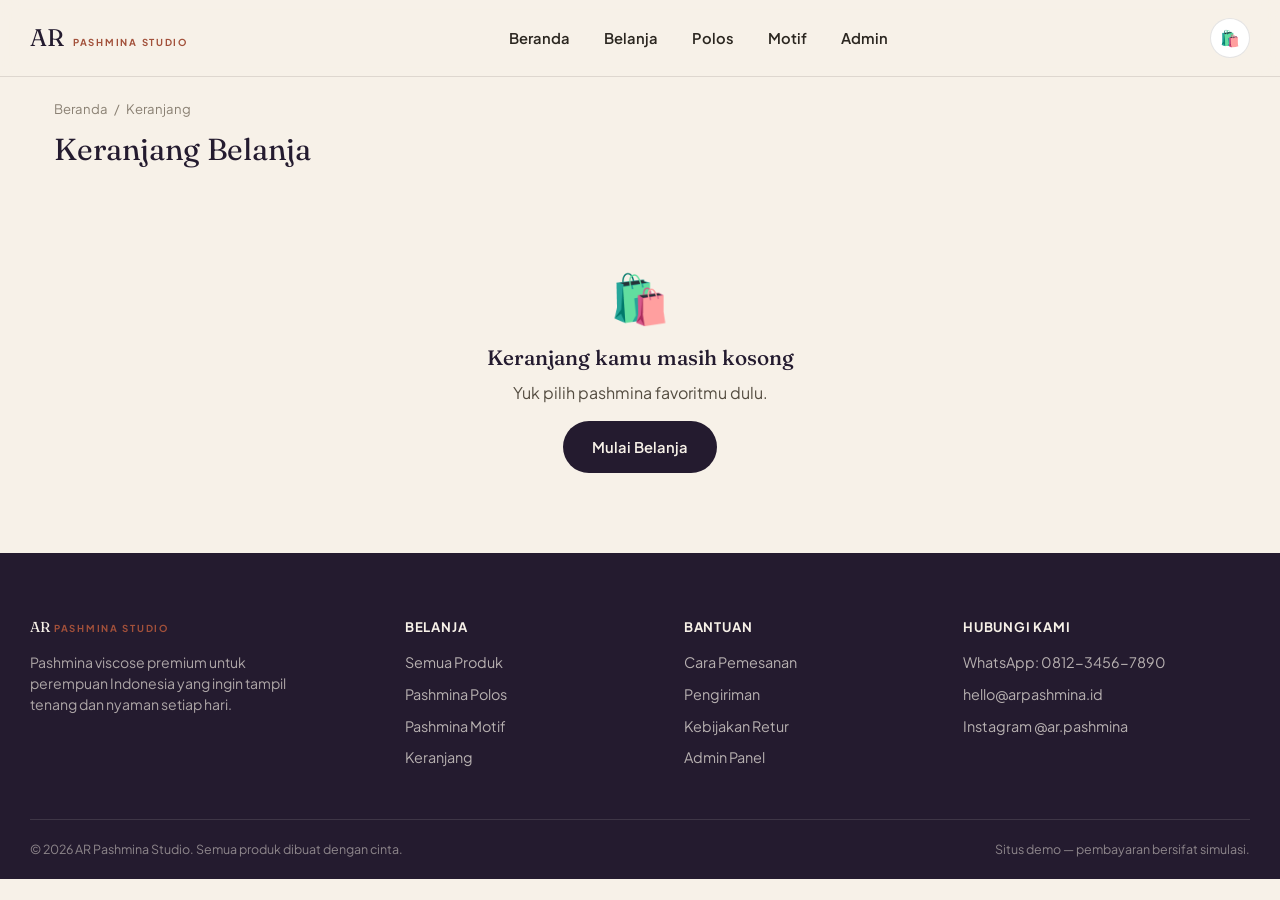
<file: cart.html>
<!DOCTYPE html>
<html lang="id">
<head>
<meta charset="UTF-8">
<meta name="viewport" content="width=device-width, initial-scale=1.0">
<title>Keranjang — AR Pashmina</title>
<link rel="stylesheet" href="assets/css/style.css">
</head>
<body>

<header class="site-header">
  <div class="container bar">
    <a href="index.html" class="brand">AR <small>Pashmina Studio</small></a>
    <nav class="nav-links">
      <a href="index.html">Beranda</a>
      <a href="shop.html">Belanja</a>
      <a href="shop.html?cat=Polos">Polos</a>
      <a href="shop.html?cat=Motif">Motif</a>
      <a href="admin/login.html">Admin</a>
    </nav>
    <div class="header-actions">
      <button class="nav-toggle icon-btn" aria-label="Buka menu">☰</button>
      <a href="cart.html" class="icon-btn" aria-label="Keranjang">
        🛍️
        <span class="cart-count" data-cart-count style="display:none">0</span>
      </a>
    </div>
  </div>
</header>

<div class="container">
  <p class="crumb"><a href="index.html">Beranda</a><span>/</span>Keranjang</p>
</div>

<div class="container">
  <h1 style="font-size:1.9rem;margin-top:14px;">Keranjang Belanja</h1>
  <div id="cart-wrap"></div>
</div>

<footer class="site-footer">
  <div class="container footer-grid">
    <div>
      <a href="index.html" class="brand" style="color:var(--ivory)">AR <small>Pashmina Studio</small></a>
      <p style="margin-top:14px;max-width:280px;color:rgba(247,241,232,.65);font-size:.88rem;">Pashmina viscose premium untuk perempuan Indonesia yang ingin tampil tenang dan nyaman setiap hari.</p>
    </div>
    <div>
      <h5>Belanja</h5>
      <a href="shop.html">Semua Produk</a>
      <a href="shop.html?cat=Polos">Pashmina Polos</a>
      <a href="shop.html?cat=Motif">Pashmina Motif</a>
      <a href="cart.html">Keranjang</a>
    </div>
    <div>
      <h5>Bantuan</h5>
      <a href="#">Cara Pemesanan</a>
      <a href="#">Pengiriman</a>
      <a href="#">Kebijakan Retur</a>
      <a href="admin/login.html">Admin Panel</a>
    </div>
    <div>
      <h5>Hubungi Kami</h5>
      <a href="#">WhatsApp: 0812-3456-7890</a>
      <a href="#">hello@arpashmina.id</a>
      <a href="#">Instagram @ar.pashmina</a>
    </div>
  </div>
  <div class="container footer-bottom">
    <span>© 2026 AR Pashmina Studio. Semua produk dibuat dengan cinta.</span>
    <span>Situs demo — pembayaran bersifat simulasi.</span>
  </div>
</footer>

<script src="assets/js/data.js"></script>
<script src="assets/js/ui.js"></script>
<script>
  const wrap = document.getElementById('cart-wrap');

  function render(){
    const items = arCartDetailed();

    if(items.length === 0){
      wrap.innerHTML = `
        <div class="empty-state">
          <div class="ic">🛍️</div>
          <h3>Keranjang kamu masih kosong</h3>
          <p>Yuk pilih pashmina favoritmu dulu.</p>
          <a href="shop.html" class="btn btn-primary">Mulai Belanja</a>
        </div>`;
      return;
    }

    const subtotal = arCartSubtotal();
    const shippingFee = subtotal > 0 ? 12000 : 0;
    const total = subtotal + shippingFee;

    wrap.innerHTML = `
      <div class="cart-layout">
        <div>
          ${items.map(i => `
            <div class="cart-item" data-id="${i.productId}">
              <img src="${arPlaceholderImg(i.product.hex, i.product.color)}" alt="${i.product.name}">
              <div>
                <h4>${i.product.name}</h4>
                <div class="meta">Warna: ${i.product.color} · ${arFormatIDR(i.product.price)} / pcs</div>
                <a class="remove" data-action="remove" data-id="${i.productId}">Hapus</a>
              </div>
              <div class="qty-stepper">
                <button type="button" data-action="minus" data-id="${i.productId}">−</button>
                <input type="text" value="${i.qty}" readonly>
                <button type="button" data-action="plus" data-id="${i.productId}">+</button>
              </div>
              <div class="line-total">${arFormatIDR(i.lineTotal)}</div>
            </div>
          `).join('')}
        </div>
        <div class="summary-card">
          <h3>Ringkasan Belanja</h3>
          <div class="summary-row"><span>Subtotal</span><span>${arFormatIDR(subtotal)}</span></div>
          <div class="summary-row"><span>Ongkos Kirim</span><span>${arFormatIDR(shippingFee)}</span></div>
          <div class="summary-row total"><span>Total</span><span>${arFormatIDR(total)}</span></div>
          <a href="checkout.html" class="btn btn-primary btn-block" style="margin-top:16px;">Lanjut ke Checkout</a>
          <a href="shop.html" class="btn btn-outline btn-block" style="margin-top:10px;">Tambah Produk Lain</a>
        </div>
      </div>
    `;
  }

  wrap.addEventListener('click', (e) => {
    const btn = e.target.closest('[data-action]');
    if(!btn) return;
    const id = btn.dataset.id;
    const action = btn.dataset.action;
    const current = arGetCart().find(i => i.productId === id);
    const product = arGetProduct(id);
    if(action === 'remove'){
      arRemoveFromCart(id);
    } else if(action === 'plus' && current){
      const max = product ? product.stock : 99;
      arUpdateCartQty(id, Math.min(max, current.qty + 1));
    } else if(action === 'minus' && current){
      arUpdateCartQty(id, current.qty - 1);
    }
    render();
  });

  render();
</script>
</body>
</html>
</file>
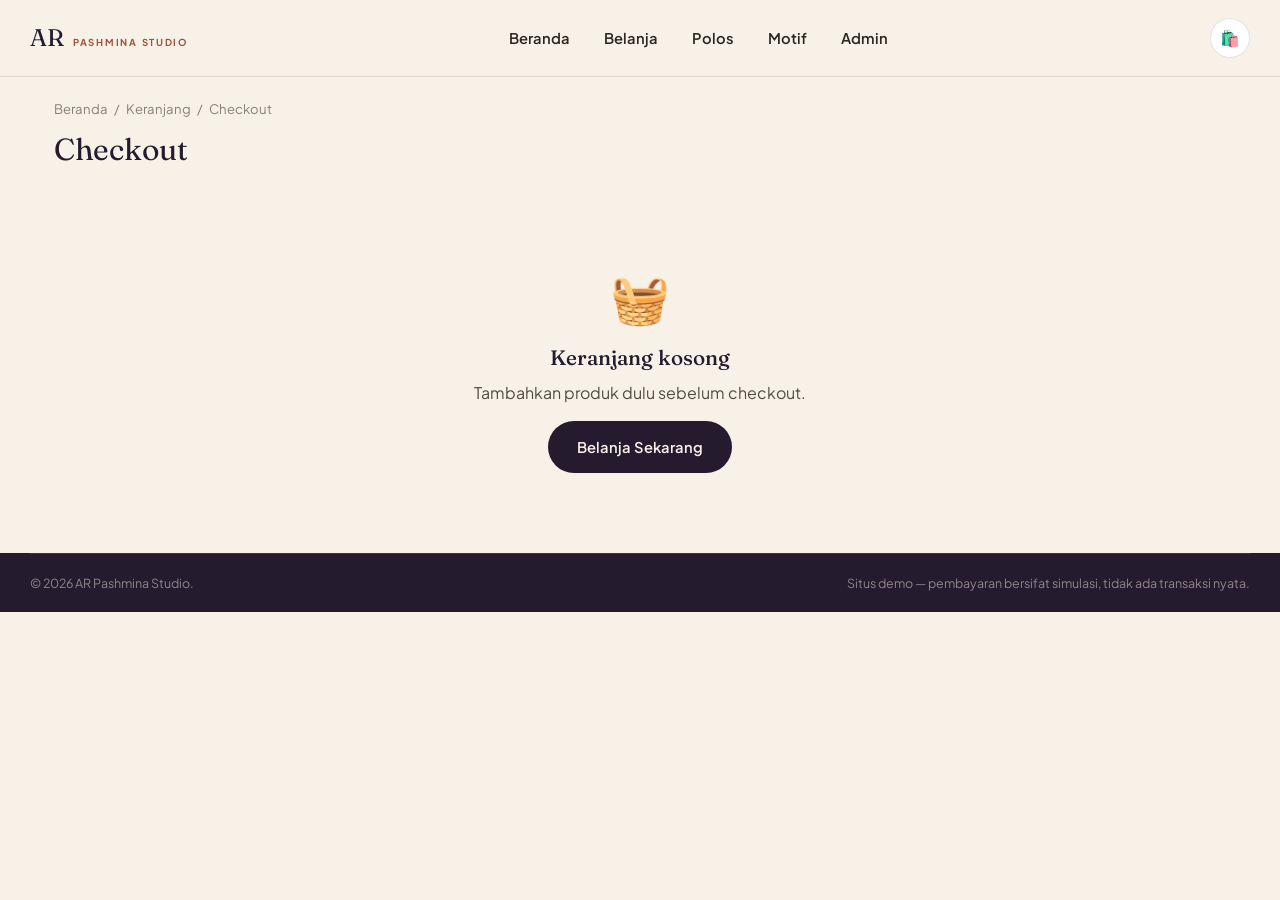
<file: checkout.html>
<!DOCTYPE html>
<html lang="id">
<head>
<meta charset="UTF-8">
<meta name="viewport" content="width=device-width, initial-scale=1.0">
<title>Checkout — AR Pashmina</title>
<link rel="stylesheet" href="assets/css/style.css">
</head>
<body>

<header class="site-header">
  <div class="container bar">
    <a href="index.html" class="brand">AR <small>Pashmina Studio</small></a>
    <nav class="nav-links">
      <a href="index.html">Beranda</a>
      <a href="shop.html">Belanja</a>
      <a href="shop.html?cat=Polos">Polos</a>
      <a href="shop.html?cat=Motif">Motif</a>
      <a href="admin/login.html">Admin</a>
    </nav>
    <div class="header-actions">
      <a href="cart.html" class="icon-btn" aria-label="Keranjang">
        🛍️
        <span class="cart-count" data-cart-count style="display:none">0</span>
      </a>
    </div>
  </div>
</header>

<div class="container">
  <p class="crumb"><a href="index.html">Beranda</a><span>/</span><a href="cart.html">Keranjang</a><span>/</span>Checkout</p>
</div>

<div class="container" id="checkout-wrap">
  <h1 style="font-size:1.9rem;margin-top:14px;">Checkout</h1>
</div>

<footer class="site-footer">
  <div class="container footer-bottom" style="border-top:1px solid rgba(247,241,232,.12)">
    <span>© 2026 AR Pashmina Studio.</span>
    <span>Situs demo — pembayaran bersifat simulasi, tidak ada transaksi nyata.</span>
  </div>
</footer>

<script src="assets/js/data.js"></script>
<script src="assets/js/ui.js"></script>
<script>
  const wrap = document.getElementById('checkout-wrap');
  const items = arCartDetailed();

  if(items.length === 0){
    wrap.innerHTML += `
      <div class="empty-state">
        <div class="ic">🧺</div>
        <h3>Keranjang kosong</h3>
        <p>Tambahkan produk dulu sebelum checkout.</p>
        <a href="shop.html" class="btn btn-primary">Belanja Sekarang</a>
      </div>`;
  } else {
    const subtotal = arCartSubtotal();
    const shippingFee = 12000;
    const total = subtotal + shippingFee;

    wrap.innerHTML += `
      <div class="checkout-layout">
        <form id="checkout-form" novalidate>
          <div class="form-card">
            <h3><span class="num">1</span> Data Penerima</h3>
            <div class="field" data-field="name">
              <label for="f-name">Nama Lengkap</label>
              <input id="f-name" name="name" type="text" placeholder="Nama penerima paket">
              <div class="field-error">Nama wajib diisi.</div>
            </div>
            <div class="field-row">
              <div class="field" data-field="phone">
                <label for="f-phone">No. WhatsApp</label>
                <input id="f-phone" name="phone" type="tel" placeholder="08xx xxxx xxxx">
                <div class="field-error">Nomor WhatsApp tidak valid.</div>
              </div>
              <div class="field" data-field="email">
                <label for="f-email">Email</label>
                <input id="f-email" name="email" type="email" placeholder="nama@email.com">
                <div class="field-error">Email tidak valid.</div>
              </div>
            </div>
            <div class="field" data-field="address">
              <label for="f-address">Alamat Lengkap</label>
              <textarea id="f-address" name="address" rows="3" placeholder="Nama jalan, nomor rumah, RT/RW, kelurahan"></textarea>
              <div class="field-error">Alamat wajib diisi.</div>
            </div>
            <div class="field-row">
              <div class="field" data-field="city">
                <label for="f-city">Kota / Kabupaten</label>
                <input id="f-city" name="city" type="text" placeholder="Contoh: Sumedang">
                <div class="field-error">Kota wajib diisi.</div>
              </div>
              <div class="field" data-field="postal">
                <label for="f-postal">Kode Pos</label>
                <input id="f-postal" name="postal" type="text" placeholder="45xxx">
                <div class="field-error">Kode pos wajib diisi.</div>
              </div>
            </div>
          </div>

          <div class="form-card">
            <h3><span class="num">2</span> Metode Pembayaran</h3>
            <div class="pay-opts" id="pay-opts">
              <div class="pay-opt selected" data-method="qris">
                <div class="ic">◈</div>
                <div><strong>QRIS</strong><span>Scan & bayar dari e-wallet / m-banking mana saja</span></div>
              </div>
              <div class="pay-detail">Contoh QRIS simulasi — kode QR akan tampil setelah pesanan dibuat.</div>

              <div class="pay-opt" data-method="transfer">
                <div class="ic">🏦</div>
                <div><strong>Transfer Bank</strong><span>BCA / Mandiri / BNI a.n. AR Pashmina Studio</span></div>
              </div>
              <div class="pay-detail">Nomor rekening contoh: BCA 1234567890 a.n. AR Pashmina Studio.</div>

              <div class="pay-opt" data-method="cod">
                <div class="ic">💵</div>
                <div><strong>Bayar di Tempat (COD)</strong><span>Bayar tunai saat paket tiba</span></div>
              </div>
              <div class="pay-detail">Tersedia untuk area tertentu. Siapkan uang pas ya.</div>
            </div>
            <div class="demo-note">⚠️ <span>Ini adalah simulasi pembayaran untuk keperluan demo — tidak ada transaksi uang sungguhan yang diproses.</span></div>
          </div>
        </form>

        <div class="summary-card">
          <h3>Ringkasan Pesanan</h3>
          <div style="max-height:220px;overflow-y:auto;margin-bottom:14px;">
            ${items.map(i => `
              <div style="display:flex;justify-content:space-between;font-size:.85rem;padding:8px 0;border-bottom:1px solid var(--line);">
                <span>${i.product.name} × ${i.qty}</span>
                <strong>${arFormatIDR(i.lineTotal)}</strong>
              </div>
            `).join('')}
          </div>
          <div class="summary-row"><span>Subtotal</span><span>${arFormatIDR(subtotal)}</span></div>
          <div class="summary-row"><span>Ongkos Kirim</span><span>${arFormatIDR(shippingFee)}</span></div>
          <div class="summary-row total"><span>Total Bayar</span><span>${arFormatIDR(total)}</span></div>
          <button class="btn btn-primary btn-block" id="place-order-btn" style="margin-top:16px;">Buat Pesanan</button>
          <a href="cart.html" class="btn btn-outline btn-block" style="margin-top:10px;">Kembali ke Keranjang</a>
        </div>
      </div>
    `;

    // payment method selection
    let selectedMethod = 'qris';
    const payOpts = document.getElementById('pay-opts');
    payOpts.addEventListener('click', (e) => {
      const opt = e.target.closest('.pay-opt');
      if(!opt) return;
      payOpts.querySelectorAll('.pay-opt').forEach(o => o.classList.remove('selected'));
      opt.classList.add('selected');
      selectedMethod = opt.dataset.method;
    });

    // validation + submit
    const form = document.getElementById('checkout-form');
    const validators = {
      name: v => v.trim().length >= 3,
      phone: v => /^0[0-9]{9,13}$/.test(v.trim()),
      email: v => /^[^\s@]+@[^\s@]+\.[^\s@]+$/.test(v.trim()),
      address: v => v.trim().length >= 10,
      city: v => v.trim().length >= 2,
      postal: v => /^[0-9]{5}$/.test(v.trim()),
    };

    function validateField(name){
      const fieldEl = form.querySelector(`[data-field="${name}"]`);
      const input = fieldEl.querySelector('input, textarea');
      const ok = validators[name](input.value);
      fieldEl.classList.toggle('invalid', !ok);
      return ok;
    }

    document.getElementById('place-order-btn').addEventListener('click', () => {
      const names = Object.keys(validators);
      const results = names.map(validateField);
      const allOk = results.every(Boolean);
      if(!allOk){
        arToast('Cek kembali data yang belum lengkap ya.');
        form.querySelector('.invalid input, .invalid textarea')?.focus();
        return;
      }

      const customer = {
        name: form.name.value.trim(),
        phone: form.phone.value.trim(),
        email: form.email.value.trim(),
        address: form.address.value.trim(),
        city: form.city.value.trim(),
        postal: form.postal.value.trim(),
      };

      const order = arCreateOrder({
        customer,
        payment: selectedMethod,
        items: items.map(i => ({ productId: i.productId, name: i.product.name, price: i.product.price, qty: i.qty })),
        subtotal,
        shippingFee,
        total,
      });

      arSaveCart([]);
      location.href = `order-success.html?id=${order.id}`;
    });
  }
</script>
</body>
</html>
</file>
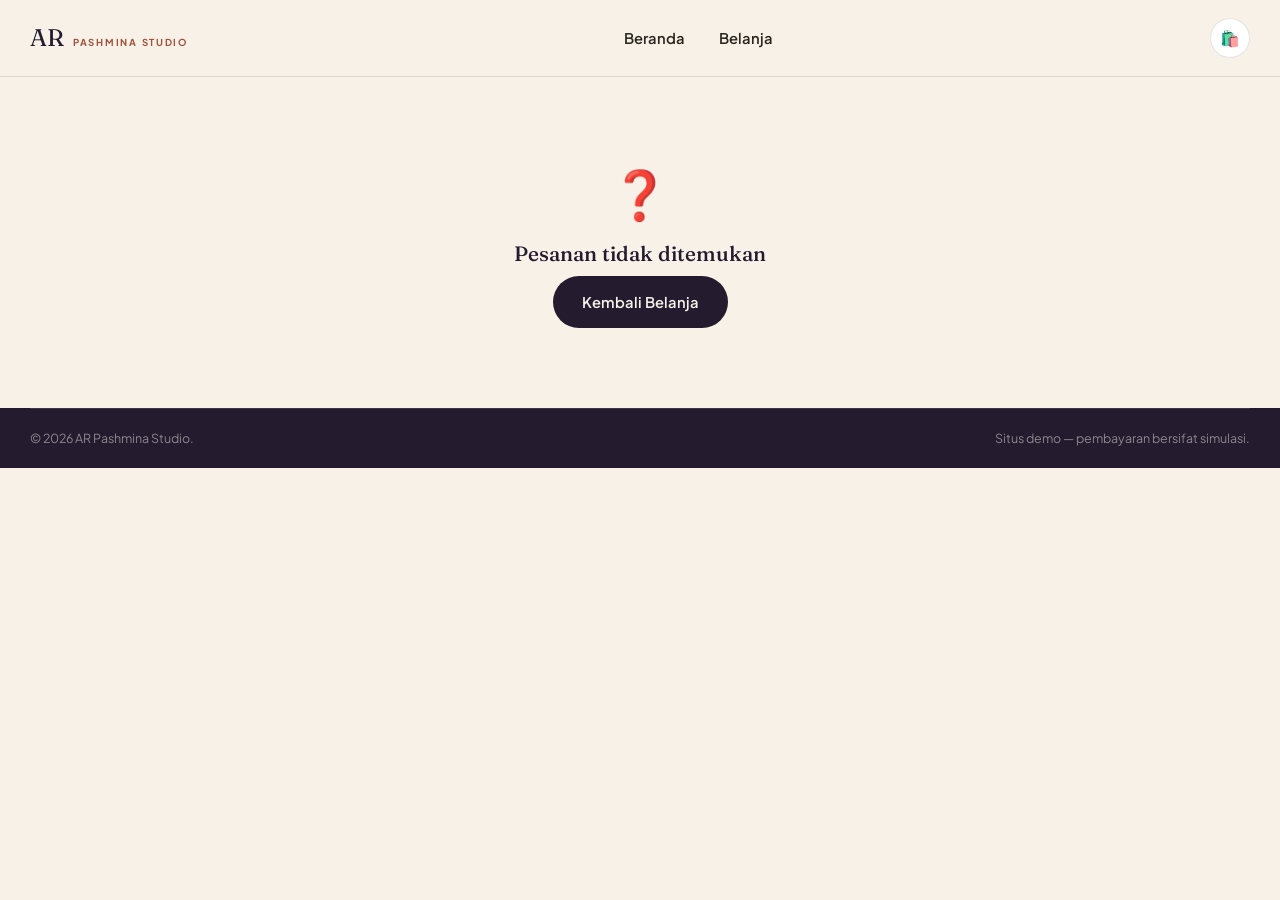
<file: order-success.html>
<!DOCTYPE html>
<html lang="id">
<head>
<meta charset="UTF-8">
<meta name="viewport" content="width=device-width, initial-scale=1.0">
<title>Pesanan Berhasil — AR Pashmina</title>
<link rel="stylesheet" href="assets/css/style.css">
</head>
<body>

<header class="site-header">
  <div class="container bar">
    <a href="index.html" class="brand">AR <small>Pashmina Studio</small></a>
    <nav class="nav-links">
      <a href="index.html">Beranda</a>
      <a href="shop.html">Belanja</a>
    </nav>
    <div class="header-actions">
      <a href="cart.html" class="icon-btn" aria-label="Keranjang">
        🛍️
        <span class="cart-count" data-cart-count style="display:none">0</span>
      </a>
    </div>
  </div>
</header>

<div class="container" id="success-wrap"></div>

<footer class="site-footer">
  <div class="container footer-bottom" style="border-top:1px solid rgba(247,241,232,.12)">
    <span>© 2026 AR Pashmina Studio.</span>
    <span>Situs demo — pembayaran bersifat simulasi.</span>
  </div>
</footer>

<script src="assets/js/data.js"></script>
<script src="assets/js/ui.js"></script>
<script>
  const params = new URLSearchParams(location.search);
  const order = arGetOrder(params.get('id'));
  const wrap = document.getElementById('success-wrap');

  const paymentLabel = { qris:'QRIS', transfer:'Transfer Bank', cod:'Bayar di Tempat (COD)' };

  if(!order){
    wrap.innerHTML = `
      <div class="empty-state">
        <div class="ic">❓</div>
        <h3>Pesanan tidak ditemukan</h3>
        <a href="shop.html" class="btn btn-primary">Kembali Belanja</a>
      </div>`;
  } else {
    wrap.innerHTML = `
      <div class="success-box">
        <div class="success-icon">✓</div>
        <h1 style="font-size:1.8rem;">Pesanan Berhasil Dibuat!</h1>
        <p>Terima kasih, ${order.customer.name}. Pesananmu sudah kami terima dan akan segera diproses.</p>
        <div class="order-id-box">
          <div style="font-size:.78rem;color:#8a8073;margin-bottom:6px;">Nomor Pesanan</div>
          <div class="id">${order.id}</div>
        </div>
        <div style="text-align:left;background:#fff;border:1px solid var(--line);border-radius:var(--radius-m);padding:20px;margin-bottom:24px;">
          <div class="summary-row"><span>Metode Pembayaran</span><span>${paymentLabel[order.payment]}</span></div>
          <div class="summary-row"><span>Dikirim ke</span><span>${order.customer.city}</span></div>
          <div class="summary-row total"><span>Total Bayar</span><span>${arFormatIDR(order.total)}</span></div>
        </div>
        <p style="font-size:.82rem;color:#8a8073;">Halaman ini adalah simulasi demo — status pesanan dapat dipantau/diubah oleh admin melalui Admin Panel.</p>
        <div class="hero-cta" style="justify-content:center;">
          <a href="shop.html" class="btn btn-primary">Belanja Lagi</a>
          <a href="admin/login.html" class="btn btn-outline">Buka Admin Panel</a>
        </div>
      </div>
    `;
  }
</script>
</body>
</html>
</file>
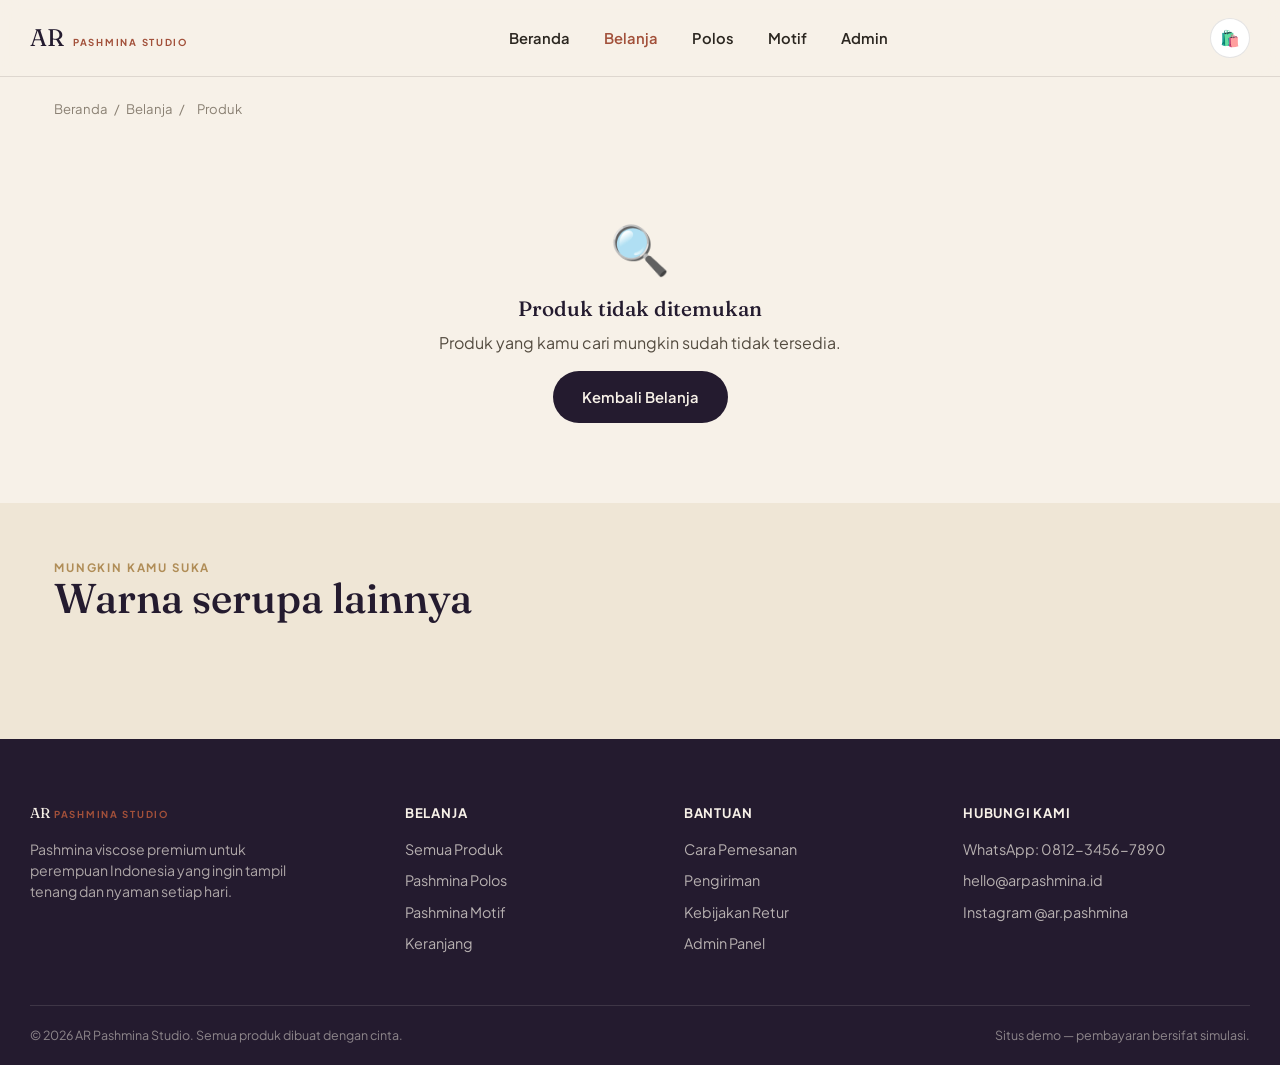
<file: product.html>
<!DOCTYPE html>
<html lang="id">
<head>
<meta charset="UTF-8">
<meta name="viewport" content="width=device-width, initial-scale=1.0">
<title>Detail Produk — AR Pashmina</title>
<link rel="stylesheet" href="assets/css/style.css">
</head>
<body>

<header class="site-header">
  <div class="container bar">
    <a href="index.html" class="brand">AR <small>Pashmina Studio</small></a>
    <nav class="nav-links">
      <a href="index.html">Beranda</a>
      <a href="shop.html" class="active">Belanja</a>
      <a href="shop.html?cat=Polos">Polos</a>
      <a href="shop.html?cat=Motif">Motif</a>
      <a href="admin/login.html">Admin</a>
    </nav>
    <div class="header-actions">
      <button class="nav-toggle icon-btn" aria-label="Buka menu">☰</button>
      <a href="cart.html" class="icon-btn" aria-label="Keranjang">
        🛍️
        <span class="cart-count" data-cart-count style="display:none">0</span>
      </a>
    </div>
  </div>
</header>

<div class="container">
  <p class="crumb"><a href="index.html">Beranda</a><span>/</span><a href="shop.html">Belanja</a><span>/</span><span id="crumb-name">Produk</span></p>
</div>

<div class="container" id="pd-wrap"></div>

<section class="section section-alt tight">
  <div class="container">
    <div class="section-head">
      <div>
        <p class="eyebrow">Mungkin Kamu Suka</p>
        <h2>Warna serupa lainnya</h2>
      </div>
    </div>
    <div class="grid-products" id="related-grid"></div>
  </div>
</section>

<footer class="site-footer">
  <div class="container footer-grid">
    <div>
      <a href="index.html" class="brand" style="color:var(--ivory)">AR <small>Pashmina Studio</small></a>
      <p style="margin-top:14px;max-width:280px;color:rgba(247,241,232,.65);font-size:.88rem;">Pashmina viscose premium untuk perempuan Indonesia yang ingin tampil tenang dan nyaman setiap hari.</p>
    </div>
    <div>
      <h5>Belanja</h5>
      <a href="shop.html">Semua Produk</a>
      <a href="shop.html?cat=Polos">Pashmina Polos</a>
      <a href="shop.html?cat=Motif">Pashmina Motif</a>
      <a href="cart.html">Keranjang</a>
    </div>
    <div>
      <h5>Bantuan</h5>
      <a href="#">Cara Pemesanan</a>
      <a href="#">Pengiriman</a>
      <a href="#">Kebijakan Retur</a>
      <a href="admin/login.html">Admin Panel</a>
    </div>
    <div>
      <h5>Hubungi Kami</h5>
      <a href="#">WhatsApp: 0812-3456-7890</a>
      <a href="#">hello@arpashmina.id</a>
      <a href="#">Instagram @ar.pashmina</a>
    </div>
  </div>
  <div class="container footer-bottom">
    <span>© 2026 AR Pashmina Studio. Semua produk dibuat dengan cinta.</span>
    <span>Situs demo — pembayaran bersifat simulasi.</span>
  </div>
</footer>

<script src="assets/js/data.js"></script>
<script src="assets/js/ui.js"></script>
<script>
  const params = new URLSearchParams(location.search);
  const id = params.get('id');
  const product = id ? arGetProduct(id) : null;
  const wrap = document.getElementById('pd-wrap');

  if(!product){
    wrap.innerHTML = `<div class="empty-state"><div class="ic">🔍</div><h3>Produk tidak ditemukan</h3><p>Produk yang kamu cari mungkin sudah tidak tersedia.</p><a href="shop.html" class="btn btn-primary">Kembali Belanja</a></div>`;
  } else {
    document.title = product.name + ' — AR Pashmina';
    document.getElementById('crumb-name').textContent = product.name;
    const img = arPlaceholderImg(product.hex, product.color);
    const stockLabel = product.stock === 0
      ? '<span class="pd-stock low">● Stok habis</span>'
      : product.stock <= 5
        ? `<span class="pd-stock low">● Sisa ${product.stock} pcs — buruan!</span>`
        : `<span class="pd-stock">● Tersedia (${product.stock} pcs)</span>`;
    const priceHtml = product.oldPrice
      ? `<span class="old">${arFormatIDR(product.oldPrice)}</span><span class="now">${arFormatIDR(product.price)}</span>`
      : `<span class="now">${arFormatIDR(product.price)}</span>`;

    wrap.innerHTML = `
      <div class="pd-grid">
        <div>
          <div class="pd-gallery-main"><img src="${img}" alt="${product.name}"></div>
        </div>
        <div class="pd-info">
          <span class="p-cat">${product.category} · SKU ${product.sku}</span>
          <h1>${product.name}</h1>
          <div class="pd-price-row">${priceHtml}</div>
          ${stockLabel}
          <p class="pd-desc">${product.desc}</p>

          <div class="pd-block">
            <label>Warna: ${product.color}</label>
            <div class="color-opts">
              <div class="color-opt active"><span class="dot" style="background:${product.hex}"></span>${product.color}</div>
            </div>
          </div>

          <div class="pd-block">
            <label>Jumlah</label>
            <div class="qty-row">
              <div class="qty-stepper">
                <button type="button" id="qty-minus" aria-label="Kurangi">−</button>
                <input type="text" id="qty-input" value="1" inputmode="numeric" readonly>
                <button type="button" id="qty-plus" aria-label="Tambah">+</button>
              </div>
              <span style="font-size:.82rem;color:#8a8073;">Stok tersedia: ${product.stock}</span>
            </div>
          </div>

          <div class="pd-actions">
            <button class="btn btn-primary btn-block" id="add-cart-btn" ${product.stock === 0 ? 'disabled' : ''}>
              ${product.stock === 0 ? 'Stok Habis' : 'Tambah ke Keranjang'}
            </button>
            <a href="cart.html" class="btn btn-outline">Lihat Keranjang</a>
          </div>

          <div class="trust-row">
            <div>🚚 Kirim ke seluruh Indonesia</div>
            <div>🔄 Retur 3 hari</div>
            <div>✅ Bahan 100% viscose</div>
          </div>
        </div>
      </div>
    `;

    const qtyInput = document.getElementById('qty-input');
    document.getElementById('qty-minus').addEventListener('click', () => {
      qtyInput.value = Math.max(1, parseInt(qtyInput.value) - 1);
    });
    document.getElementById('qty-plus').addEventListener('click', () => {
      qtyInput.value = Math.min(product.stock, parseInt(qtyInput.value) + 1);
    });
    const addBtn = document.getElementById('add-cart-btn');
    if(addBtn){
      addBtn.addEventListener('click', () => {
        arAddToCart(product.id, parseInt(qtyInput.value));
        arToast(`${product.name} ditambahkan ke keranjang`);
      });
    }

    // related products: same category, excluding current
    const related = arGetProducts().filter(p => p.category === product.category && p.id !== product.id).slice(0,4);
    document.getElementById('related-grid').innerHTML = related.map(p => {
      const rImg = arPlaceholderImg(p.hex, p.color);
      const rBadge = p.stock === 0 ? '<span class="p-badge out">Habis</span>' : '';
      return `
      <a class="p-card" href="product.html?id=${p.id}">
        <div class="p-thumb"><img src="${rImg}" alt="${p.name}" loading="lazy">${rBadge}<span class="p-quick">→</span></div>
        <div class="p-body">
          <span class="p-cat">${p.category}</span>
          <span class="p-name">${p.name}</span>
          <span class="p-price">${arFormatIDR(p.price)}</span>
        </div>
      </a>`;
    }).join('');
  }
</script>
</body>
</html>
</file>
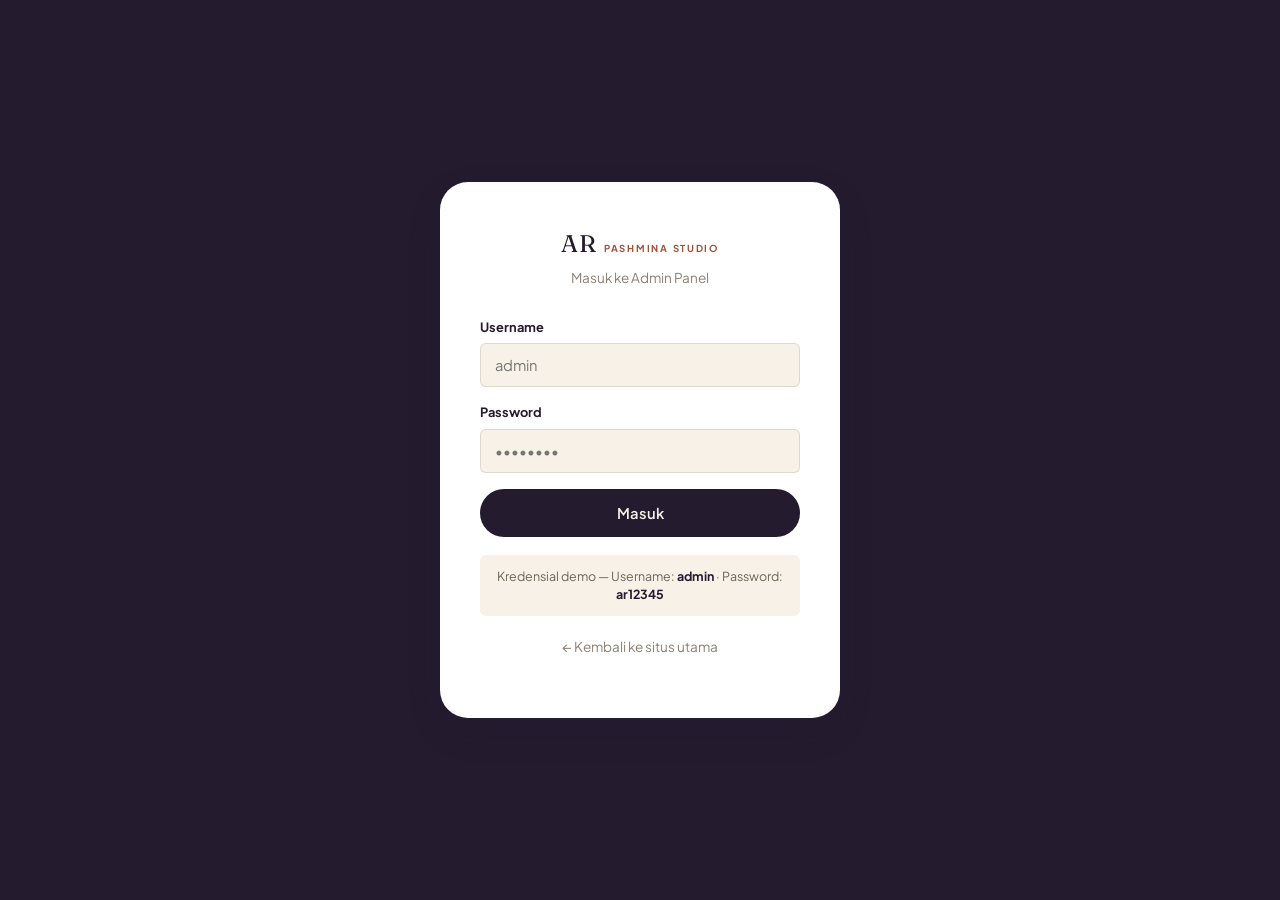
<file: admin/dashboard.html>
<!DOCTYPE html>
<html lang="id">
<head>
<meta charset="UTF-8">
<meta name="viewport" content="width=device-width, initial-scale=1.0">
<title>Dashboard — Admin AR Pashmina</title>
<link rel="stylesheet" href="../assets/css/style.css">
</head>
<body class="admin-body">

<div class="admin-shell">
  <aside class="admin-side">
    <div class="admin-brand">AR <small>ADMIN</small></div>
    <nav class="admin-nav" id="admin-nav"></nav>
    <div class="spacer"></div>
    <a href="#" class="logout" id="admin-logout">⎋ Keluar</a>
  </aside>

  <main class="admin-main">
    <div class="admin-topbar">
      <button class="icon-btn mobile-only" id="admin-toggle" style="display:none">☰</button>
      <div>
        <h1>Dashboard</h1>
        <div class="sub" id="welcome-msg">Ringkasan performa toko AR Pashmina.</div>
      </div>
      <a href="../index.html" target="_blank" class="btn btn-outline btn-sm">Lihat Situs →</a>
    </div>

    <div class="stat-grid" id="stat-grid"></div>

    <div class="panel">
      <div class="panel-head">
        <h3>Pesanan Terbaru</h3>
        <a href="orders.html" class="btn btn-outline btn-sm">Lihat Semua</a>
      </div>
      <div style="overflow-x:auto;">
        <table class="data-table">
          <thead>
            <tr><th>No. Pesanan</th><th>Pelanggan</th><th>Tanggal</th><th>Total</th><th>Status</th></tr>
          </thead>
          <tbody id="recent-orders-body"></tbody>
        </table>
      </div>
    </div>

    <div class="panel">
      <div class="panel-head">
        <h3>Stok Menipis</h3>
        <a href="products.html" class="btn btn-outline btn-sm">Kelola Produk</a>
      </div>
      <div style="overflow-x:auto;">
        <table class="data-table">
          <thead><tr><th>Produk</th><th>Kategori</th><th>Harga</th><th>Stok</th></tr></thead>
          <tbody id="low-stock-body"></tbody>
        </table>
      </div>
    </div>
  </main>
</div>

<script src="../assets/js/data.js"></script>
<script src="../assets/js/admin.js"></script>
<script>
  arRequireAdmin();
  arRenderAdminSidebar('dashboard');

  const session = arGet(AR_KEYS.ADMIN_SESSION, {});
  document.getElementById('welcome-msg').textContent = `Selamat datang kembali, ${session.user || 'admin'}.`;

  const orders = arGetOrders();
  const products = arGetProducts();

  const totalRevenue = orders.filter(o => o.status !== 'cancelled').reduce((s,o) => s + o.total, 0);
  const pendingCount = orders.filter(o => o.status === 'pending').length;
  const lowStock = products.filter(p => p.stock > 0 && p.stock <= 10);
  const outOfStock = products.filter(p => p.stock === 0);

  document.getElementById('stat-grid').innerHTML = `
    <div class="stat-card">
      <div class="lbl">Total Pendapatan</div>
      <div class="val">${arFormatIDR(totalRevenue)}</div>
      <div class="delta">Dari ${orders.length} pesanan</div>
    </div>
    <div class="stat-card">
      <div class="lbl">Pesanan Baru</div>
      <div class="val">${pendingCount}</div>
      <div class="delta ${pendingCount ? 'down' : ''}">${pendingCount ? 'Perlu diproses' : 'Semua sudah diproses'}</div>
    </div>
    <div class="stat-card">
      <div class="lbl">Total Produk</div>
      <div class="val">${products.length}</div>
      <div class="delta">${outOfStock.length} produk stok habis</div>
    </div>
    <div class="stat-card">
      <div class="lbl">Stok Menipis</div>
      <div class="val">${lowStock.length}</div>
      <div class="delta ${lowStock.length ? 'down' : ''}">≤ 10 pcs tersisa</div>
    </div>
  `;

  const statusBadge = (s) => `<span class="badge badge-${s}">${({pending:'Menunggu',paid:'Dibayar',shipped:'Dikirim',completed:'Selesai',cancelled:'Dibatalkan'})[s] || s}</span>`;

  document.getElementById('recent-orders-body').innerHTML = orders.slice(0,6).map(o => `
    <tr>
      <td><strong>${o.id}</strong></td>
      <td>${o.customer.name}</td>
      <td>${arFormatDate(o.createdAt)}</td>
      <td>${arFormatIDR(o.total)}</td>
      <td>${statusBadge(o.status)}</td>
    </tr>
  `).join('') || `<tr><td colspan="5" style="text-align:center;color:#8a8073;padding:30px;">Belum ada pesanan masuk.</td></tr>`;

  document.getElementById('low-stock-body').innerHTML = lowStock.concat(outOfStock).map(p => `
    <tr>
      <td class="row-prod"><span class="swatch" style="width:30px;height:38px;border-radius:6px;background:${p.hex}"></span><div><strong>${p.name}</strong></div></td>
      <td>${p.category}</td>
      <td>${arFormatIDR(p.price)}</td>
      <td>${p.stock === 0 ? '<span class="badge badge-out">Habis</span>' : `<span class="badge badge-low">${p.stock} pcs</span>`}</td>
    </tr>
  `).join('') || `<tr><td colspan="4" style="text-align:center;color:#8a8073;padding:30px;">Semua stok aman.</td></tr>`;
</script>
</body>
</html>
</file>
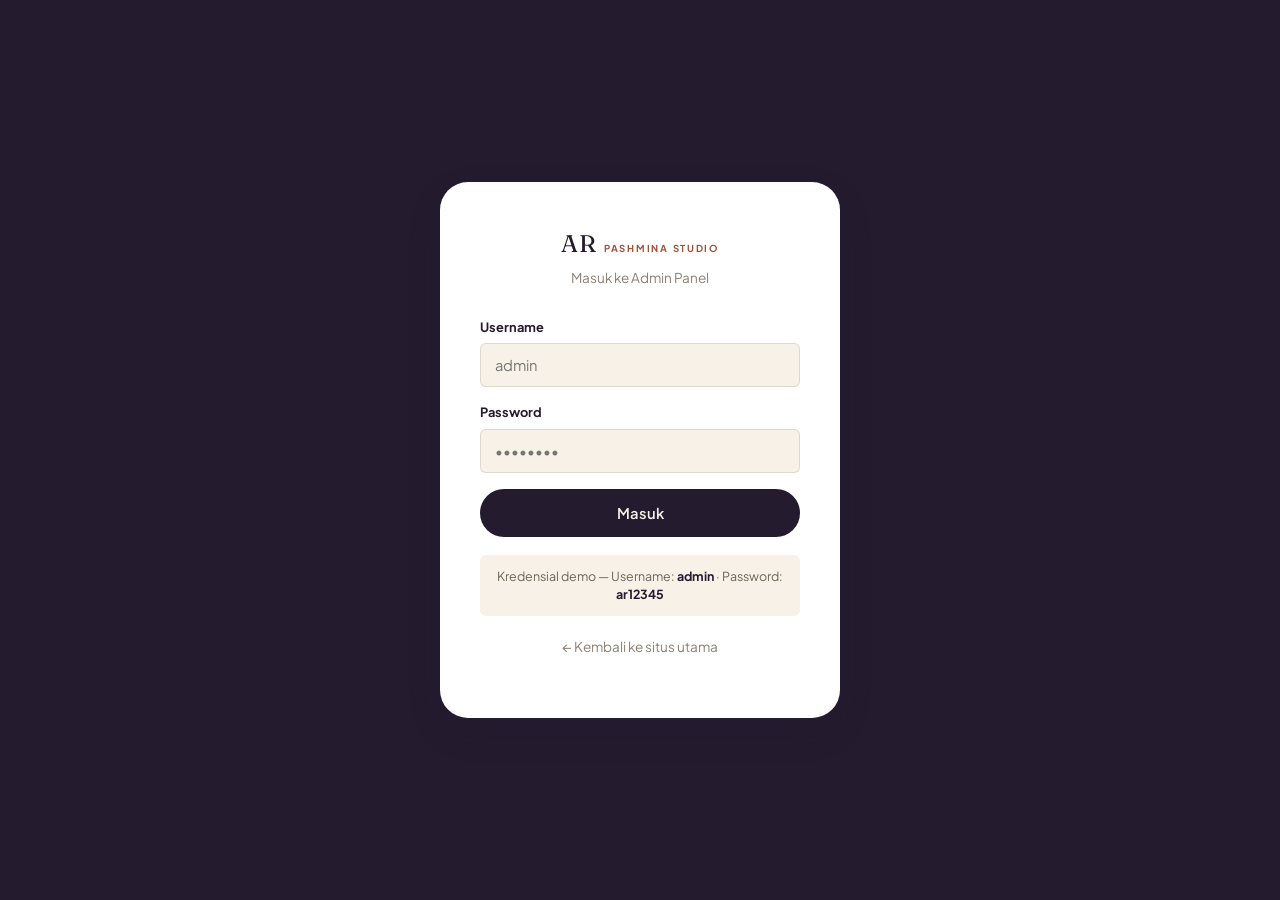
<file: admin/login.html>
<!DOCTYPE html>
<html lang="id">
<head>
<meta charset="UTF-8">
<meta name="viewport" content="width=device-width, initial-scale=1.0">
<title>Masuk Admin — AR Pashmina</title>
<link rel="stylesheet" href="../assets/css/style.css">
</head>
<body class="admin-body">

<div class="admin-login-wrap">
  <div class="admin-login-card">
    <a href="../index.html" class="brand">AR <small>Pashmina Studio</small></a>
    <p class="sub">Masuk ke Admin Panel</p>

    <div class="login-error" id="login-error">Username atau password salah.</div>

    <form id="login-form">
      <div class="field">
        <label for="f-user">Username</label>
        <input id="f-user" type="text" placeholder="admin" autocomplete="username">
      </div>
      <div class="field">
        <label for="f-pass">Password</label>
        <input id="f-pass" type="password" placeholder="••••••••" autocomplete="current-password">
      </div>
      <button type="submit" class="btn btn-primary btn-block">Masuk</button>
    </form>

    <div class="demo-creds">
      Kredensial demo — Username: <strong>admin</strong> · Password: <strong>ar12345</strong>
    </div>
    <p style="text-align:center;margin-top:18px;"><a href="../index.html" style="font-size:.85rem;color:#8a8073;">← Kembali ke situs utama</a></p>
  </div>
</div>

<script src="../assets/js/data.js"></script>
<script>
  // if already logged in, go straight to dashboard
  if(arGet(AR_KEYS.ADMIN_SESSION, false)){
    location.href = 'dashboard.html';
  }

  const ADMIN_USER = 'admin';
  const ADMIN_PASS = 'ar12345';

  document.getElementById('login-form').addEventListener('submit', (e) => {
    e.preventDefault();
    const user = document.getElementById('f-user').value.trim();
    const pass = document.getElementById('f-pass').value;
    const errorBox = document.getElementById('login-error');

    if(user === ADMIN_USER && pass === ADMIN_PASS){
      arSet(AR_KEYS.ADMIN_SESSION, { user, loginAt: new Date().toISOString() });
      location.href = 'dashboard.html';
    } else {
      errorBox.style.display = 'block';
    }
  });
</script>
</body>
</html>
</file>
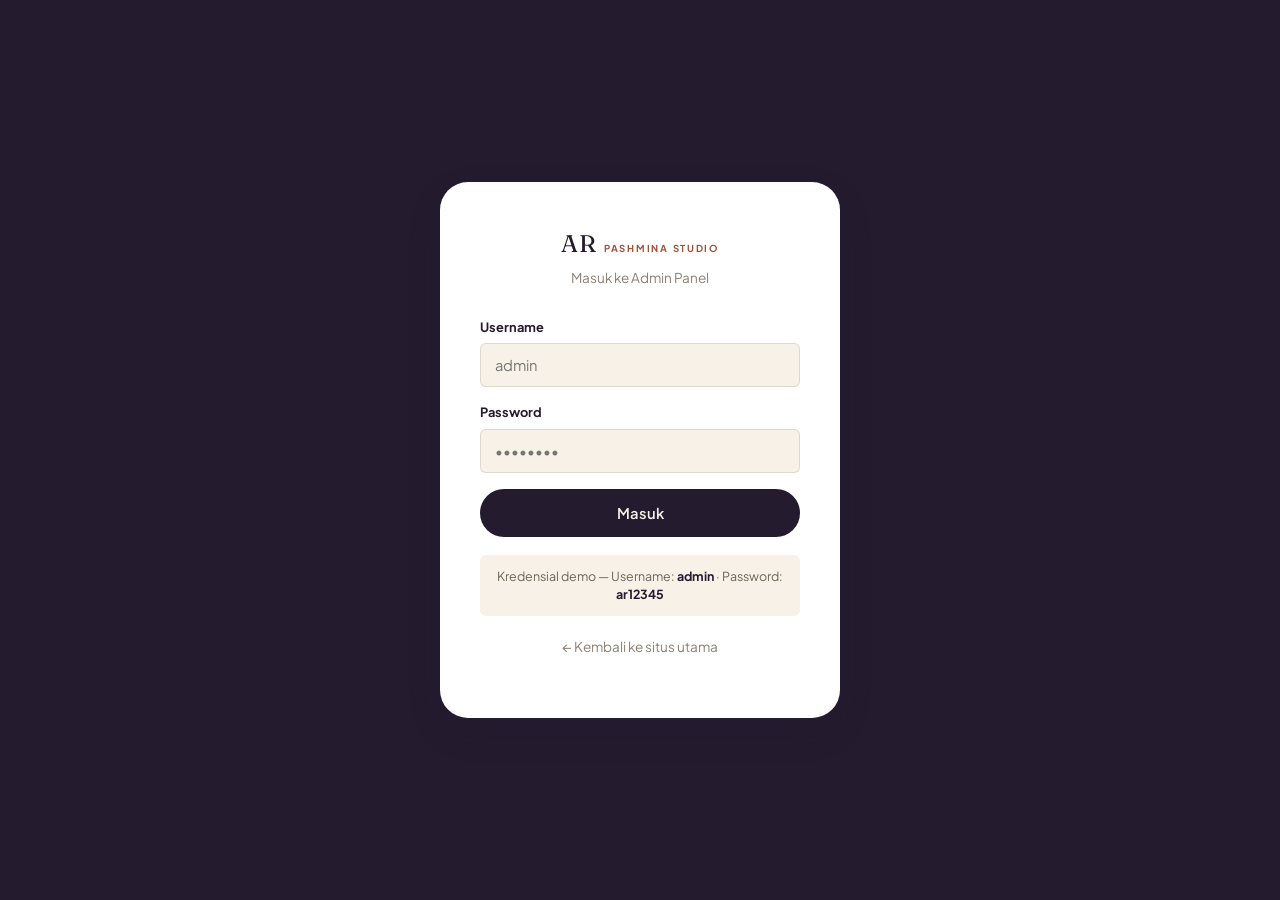
<file: admin/orders.html>
<!DOCTYPE html>
<html lang="id">
<head>
<meta charset="UTF-8">
<meta name="viewport" content="width=device-width, initial-scale=1.0">
<title>Pesanan — Admin AR Pashmina</title>
<link rel="stylesheet" href="../assets/css/style.css">
</head>
<body class="admin-body">

<div class="admin-shell">
  <aside class="admin-side">
    <div class="admin-brand">AR <small>ADMIN</small></div>
    <nav class="admin-nav" id="admin-nav"></nav>
    <div class="spacer"></div>
    <a href="#" class="logout" id="admin-logout">⎋ Keluar</a>
  </aside>

  <main class="admin-main">
    <div class="admin-topbar">
      <div>
        <h1>Pesanan</h1>
        <div class="sub">Pantau dan perbarui status pesanan pelanggan.</div>
      </div>
    </div>

    <div class="pill-row" id="status-filter">
      <button class="pill active" data-status="all">Semua</button>
      <button class="pill" data-status="pending">Menunggu</button>
      <button class="pill" data-status="paid">Dibayar</button>
      <button class="pill" data-status="shipped">Dikirim</button>
      <button class="pill" data-status="completed">Selesai</button>
      <button class="pill" data-status="cancelled">Dibatalkan</button>
    </div>

    <div class="panel">
      <div class="panel-head">
        <h3>Daftar Pesanan (<span id="order-count">0</span>)</h3>
      </div>
      <div style="overflow-x:auto;">
        <table class="data-table">
          <thead>
            <tr><th>No. Pesanan</th><th>Pelanggan</th><th>Tanggal</th><th>Item</th><th>Total</th><th>Pembayaran</th><th>Status</th></tr>
          </thead>
          <tbody id="order-body"></tbody>
        </table>
      </div>
    </div>
  </main>
</div>

<div class="modal-overlay" id="order-modal">
  <div class="modal" id="order-modal-content"></div>
</div>

<script src="../assets/js/data.js"></script>
<script src="../assets/js/admin.js"></script>
<script>
  arRequireAdmin();
  arRenderAdminSidebar('orders');

  const body = document.getElementById('order-body');
  const countEl = document.getElementById('order-count');
  const filterRow = document.getElementById('status-filter');
  const paymentLabel = { qris:'QRIS', transfer:'Transfer Bank', cod:'COD' };
  const statusLabel = { pending:'Menunggu', paid:'Dibayar', shipped:'Dikirim', completed:'Selesai', cancelled:'Dibatalkan' };
  let activeStatus = 'all';

  function statusBadge(s){ return `<span class="badge badge-${s}">${statusLabel[s] || s}</span>`; }

  function render(){
    const all = arGetOrders().filter(o => activeStatus === 'all' || o.status === activeStatus);
    countEl.textContent = all.length;
    body.innerHTML = all.map(o => `
      <tr>
        <td><strong style="cursor:pointer;color:var(--clay);" data-action="view" data-id="${o.id}">${o.id}</strong></td>
        <td>${o.customer.name}<br><span style="font-size:.78rem;color:#8a8073;">${o.customer.phone}</span></td>
        <td>${arFormatDate(o.createdAt)}</td>
        <td>${o.items.reduce((s,i) => s + i.qty, 0)} pcs</td>
        <td>${arFormatIDR(o.total)}</td>
        <td>${paymentLabel[o.payment] || o.payment}</td>
        <td>
          <select class="select-status" data-id="${o.id}">
            ${Object.keys(statusLabel).map(s => `<option value="${s}" ${s === o.status ? 'selected' : ''}>${statusLabel[s]}</option>`).join('')}
          </select>
        </td>
      </tr>
    `).join('') || `<tr><td colspan="7" style="text-align:center;color:#8a8073;padding:30px;">Belum ada pesanan pada status ini.</td></tr>`;
  }

  filterRow.addEventListener('click', (e) => {
    const btn = e.target.closest('.pill');
    if(!btn) return;
    filterRow.querySelectorAll('.pill').forEach(p => p.classList.remove('active'));
    btn.classList.add('active');
    activeStatus = btn.dataset.status;
    render();
  });

  body.addEventListener('change', (e) => {
    if(e.target.classList.contains('select-status')){
      arUpdateOrderStatus(e.target.dataset.id, e.target.value);
      arToast('Status pesanan diperbarui');
      render();
    }
  });

  const modal = document.getElementById('order-modal');
  const modalContent = document.getElementById('order-modal-content');
  body.addEventListener('click', (e) => {
    const el = e.target.closest('[data-action="view"]');
    if(!el) return;
    const o = arGetOrder(el.dataset.id);
    if(!o) return;
    modalContent.innerHTML = `
      <div class="modal-head">
        <h3>${o.id}</h3>
        <button class="modal-close" id="order-modal-close">✕</button>
      </div>
      <p style="font-size:.85rem;color:#8a8073;margin-bottom:18px;">Dipesan pada ${arFormatDate(o.createdAt)}</p>
      <div class="field-grid-2" style="margin-bottom:18px;">
        <div>
          <label style="font-size:.75rem;font-weight:700;color:var(--ink-plum);">PELANGGAN</label>
          <p style="margin:6px 0 0;font-size:.9rem;">${o.customer.name}<br>${o.customer.phone}<br>${o.customer.email}</p>
        </div>
        <div>
          <label style="font-size:.75rem;font-weight:700;color:var(--ink-plum);">ALAMAT KIRIM</label>
          <p style="margin:6px 0 0;font-size:.9rem;">${o.customer.address}, ${o.customer.city} ${o.customer.postal}</p>
        </div>
      </div>
      <table class="data-table" style="border:1px solid var(--line);border-radius:10px;overflow:hidden;">
        <thead><tr><th>Produk</th><th>Qty</th><th>Subtotal</th></tr></thead>
        <tbody>
          ${o.items.map(i => `<tr><td>${i.name}</td><td>${i.qty}</td><td>${arFormatIDR(i.price * i.qty)}</td></tr>`).join('')}
        </tbody>
      </table>
      <div style="margin-top:16px;">
        <div class="summary-row"><span>Subtotal</span><span>${arFormatIDR(o.subtotal)}</span></div>
        <div class="summary-row"><span>Ongkos Kirim</span><span>${arFormatIDR(o.shippingFee)}</span></div>
        <div class="summary-row total"><span>Total</span><span>${arFormatIDR(o.total)}</span></div>
      </div>
    `;
    modal.classList.add('open');
    document.getElementById('order-modal-close').addEventListener('click', () => modal.classList.remove('open'));
  });
  modal.addEventListener('click', (e) => { if(e.target === modal) modal.classList.remove('open'); });

  render();
</script>
</body>
</html>
</file>
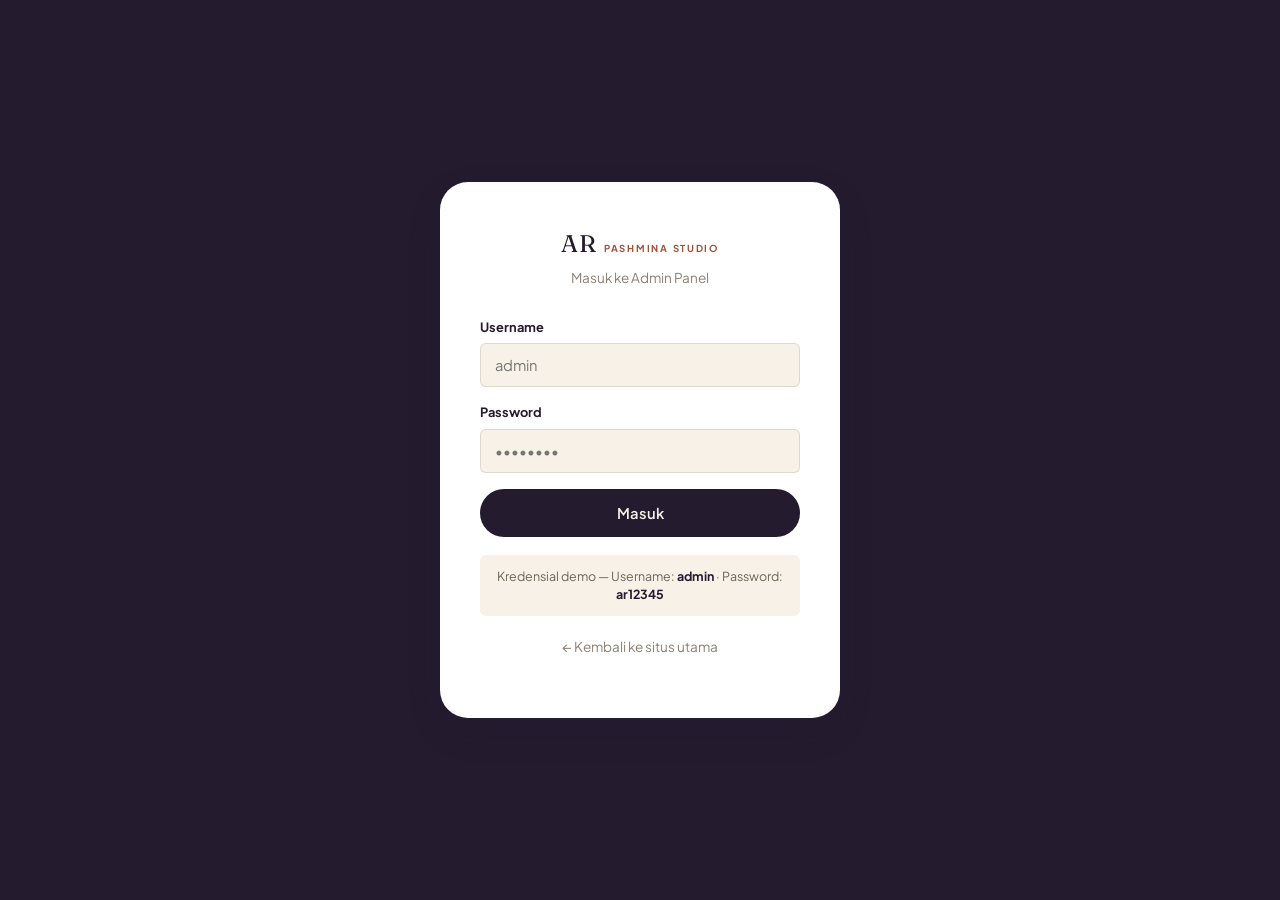
<file: admin/products.html>
<!DOCTYPE html>
<html lang="id">
<head>
<meta charset="UTF-8">
<meta name="viewport" content="width=device-width, initial-scale=1.0">
<title>Produk — Admin AR Pashmina</title>
<link rel="stylesheet" href="../assets/css/style.css">
</head>
<body class="admin-body">

<div class="admin-shell">
  <aside class="admin-side">
    <div class="admin-brand">AR <small>ADMIN</small></div>
    <nav class="admin-nav" id="admin-nav"></nav>
    <div class="spacer"></div>
    <a href="#" class="logout" id="admin-logout">⎋ Keluar</a>
  </aside>

  <main class="admin-main">
    <div class="admin-topbar">
      <div>
        <h1>Produk</h1>
        <div class="sub">Kelola koleksi pashmina yang tampil di situs.</div>
      </div>
      <button class="btn btn-primary" id="add-product-btn">+ Tambah Produk</button>
    </div>

    <div class="panel">
      <div class="panel-head">
        <h3>Semua Produk (<span id="product-count">0</span>)</h3>
        <input id="product-search" type="search" placeholder="Cari produk…" style="padding:9px 14px;border-radius:8px;border:1px solid var(--line);">
      </div>
      <div style="overflow-x:auto;">
        <table class="data-table">
          <thead>
            <tr><th>Produk</th><th>Kategori</th><th>Harga</th><th>Stok</th><th>Status</th><th></th></tr>
          </thead>
          <tbody id="product-body"></tbody>
        </table>
      </div>
    </div>
  </main>
</div>

<!-- Add / Edit modal -->
<div class="modal-overlay" id="product-modal">
  <div class="modal">
    <div class="modal-head">
      <h3 id="modal-title">Tambah Produk</h3>
      <button class="modal-close" id="modal-close">✕</button>
    </div>
    <form id="product-form">
      <input type="hidden" id="f-id">
      <div class="field">
        <label for="f-name">Nama Produk</label>
        <input id="f-name" required placeholder="Pashmina Viscose Terracotta">
      </div>
      <div class="field-grid-2">
        <div class="field">
          <label for="f-category">Kategori</label>
          <select id="f-category">
            <option value="Polos">Polos</option>
            <option value="Motif">Motif</option>
          </select>
        </div>
        <div class="field">
          <label for="f-color">Nama Warna</label>
          <input id="f-color" required placeholder="Terracotta">
        </div>
      </div>
      <div class="field-grid-2">
        <div class="field">
          <label for="f-hex">Kode Warna (untuk gambar)</label>
          <input id="f-hex" type="color" value="#B08D57" style="height:44px;padding:4px;">
        </div>
        <div class="field">
          <label for="f-sku">SKU</label>
          <input id="f-sku" required placeholder="AR-PV-013">
        </div>
      </div>
      <div class="field-grid-2">
        <div class="field">
          <label for="f-price">Harga (Rp)</label>
          <input id="f-price" type="number" min="0" required placeholder="89000">
        </div>
        <div class="field">
          <label for="f-oldprice">Harga Coret (opsional)</label>
          <input id="f-oldprice" type="number" min="0" placeholder="105000">
        </div>
      </div>
      <div class="field">
        <label for="f-stock">Stok</label>
        <input id="f-stock" type="number" min="0" required placeholder="24">
      </div>
      <div class="field">
        <label for="f-desc">Deskripsi</label>
        <textarea id="f-desc" rows="3" placeholder="Deskripsi produk…"></textarea>
      </div>
      <label style="display:flex;align-items:center;gap:8px;font-size:.88rem;font-weight:600;margin-bottom:18px;">
        <input type="checkbox" id="f-featured" style="width:auto;"> Tampilkan sebagai Best Seller di beranda
      </label>
      <div style="display:flex;gap:10px;">
        <button type="submit" class="btn btn-primary btn-block">Simpan Produk</button>
      </div>
    </form>
  </div>
</div>

<script src="../assets/js/data.js"></script>
<script src="../assets/js/admin.js"></script>
<script>
  arRequireAdmin();
  arRenderAdminSidebar('products');

  const body = document.getElementById('product-body');
  const countEl = document.getElementById('product-count');
  const searchInput = document.getElementById('product-search');
  let query = '';

  function statusBadge(p){
    if(p.stock === 0) return '<span class="badge badge-out">Habis</span>';
    if(p.stock <= 10) return '<span class="badge badge-low">Menipis</span>';
    return '<span class="badge badge-in">Tersedia</span>';
  }

  function render(){
    const all = arGetProducts().filter(p => {
      const q = query.trim().toLowerCase();
      return !q || p.name.toLowerCase().includes(q) || p.sku.toLowerCase().includes(q);
    });
    countEl.textContent = all.length;
    body.innerHTML = all.map(p => `
      <tr>
        <td class="row-prod">
          <img src="${arPlaceholderImg(p.hex, p.color)}" alt="${p.name}">
          <div><strong>${p.name}</strong><span>${p.sku}</span></div>
        </td>
        <td>${p.category}</td>
        <td>${arFormatIDR(p.price)}${p.oldPrice ? `<br><span style="text-decoration:line-through;color:#a39b8c;font-size:.8rem;">${arFormatIDR(p.oldPrice)}</span>` : ''}</td>
        <td>${p.stock} pcs</td>
        <td>${statusBadge(p)}</td>
        <td style="white-space:nowrap;">
          <button class="icon-action" data-action="edit" data-id="${p.id}" title="Edit">✎</button>
          <button class="icon-action" data-action="delete" data-id="${p.id}" title="Hapus">🗑</button>
        </td>
      </tr>
    `).join('') || `<tr><td colspan="6" style="text-align:center;color:#8a8073;padding:30px;">Tidak ada produk ditemukan.</td></tr>`;
  }

  searchInput.addEventListener('input', (e) => { query = e.target.value; render(); });

  // --- Modal ---
  const modal = document.getElementById('product-modal');
  const form = document.getElementById('product-form');
  const modalTitle = document.getElementById('modal-title');

  function openModal(product){
    modalTitle.textContent = product ? 'Edit Produk' : 'Tambah Produk';
    document.getElementById('f-id').value = product ? product.id : '';
    document.getElementById('f-name').value = product ? product.name : '';
    document.getElementById('f-category').value = product ? product.category : 'Polos';
    document.getElementById('f-color').value = product ? product.color : '';
    document.getElementById('f-hex').value = product ? product.hex : '#B08D57';
    document.getElementById('f-sku').value = product ? product.sku : '';
    document.getElementById('f-price').value = product ? product.price : '';
    document.getElementById('f-oldprice').value = product && product.oldPrice ? product.oldPrice : '';
    document.getElementById('f-stock').value = product ? product.stock : '';
    document.getElementById('f-desc').value = product ? product.desc : '';
    document.getElementById('f-featured').checked = product ? !!product.featured : false;
    modal.classList.add('open');
  }
  function closeModal(){ modal.classList.remove('open'); }

  document.getElementById('add-product-btn').addEventListener('click', () => openModal(null));
  document.getElementById('modal-close').addEventListener('click', closeModal);
  modal.addEventListener('click', (e) => { if(e.target === modal) closeModal(); });

  form.addEventListener('submit', (e) => {
    e.preventDefault();
    const id = document.getElementById('f-id').value || arNextProductId();
    const product = {
      id,
      name: document.getElementById('f-name').value.trim(),
      category: document.getElementById('f-category').value,
      color: document.getElementById('f-color').value.trim(),
      hex: document.getElementById('f-hex').value,
      sku: document.getElementById('f-sku').value.trim(),
      price: parseInt(document.getElementById('f-price').value) || 0,
      oldPrice: document.getElementById('f-oldprice').value ? parseInt(document.getElementById('f-oldprice').value) : null,
      stock: parseInt(document.getElementById('f-stock').value) || 0,
      desc: document.getElementById('f-desc').value.trim(),
      featured: document.getElementById('f-featured').checked,
    };
    arUpsertProduct(product);
    closeModal();
    render();
    arToast('Produk berhasil disimpan');
  });

  body.addEventListener('click', (e) => {
    const btn = e.target.closest('[data-action]');
    if(!btn) return;
    const id = btn.dataset.id;
    if(btn.dataset.action === 'edit'){
      openModal(arGetProduct(id));
    } else if(btn.dataset.action === 'delete'){
      if(confirm('Hapus produk ini? Tindakan tidak bisa dibatalkan.')){
        arDeleteProduct(id);
        render();
        arToast('Produk dihapus');
      }
    }
  });

  render();
</script>
</body>
</html>
</file>
<file: assets/css/style.css>
/* =========================================================
   AR — Pashmina Viscose. Design tokens & shared components.
   ========================================================= */

@import url('https://fonts.googleapis.com/css2?family=Fraunces:ital,opsz,wght@0,9..144,300;0,9..144,400;0,9..144,500;0,9..144,600;1,9..144,400&family=Plus+Jakarta+Sans:wght@400;500;600;700;800&display=swap');

:root{
  /* Color tokens */
  --ink-plum:      #241B2F;
  --ink-plum-2:    #2E2239;
  --ivory:         #F7F1E8;
  --ivory-2:       #EFE6D6;
  --charcoal:      #2B2620;
  --gold:          #B08D57;
  --gold-light:    #D8C39A;
  --clay:          #A2503A;
  --sage:          #7C8965;
  --line:          rgba(43,38,32,0.12);
  --line-light:    rgba(247,241,232,0.18);
  --white:         #FFFFFF;

  /* Type */
  --font-display: 'Fraunces', serif;
  --font-body: 'Plus Jakarta Sans', sans-serif;

  --radius-s: 6px;
  --radius-m: 14px;
  --radius-l: 28px;

  --shadow-1: 0 2px 10px rgba(36,27,47,0.06);
  --shadow-2: 0 14px 34px rgba(36,27,47,0.14);
}

*, *::before, *::after{ box-sizing: border-box; }
html{ scroll-behavior: smooth; }
body{
  margin:0;
  font-family: var(--font-body);
  color: var(--charcoal);
  background: var(--ivory);
  -webkit-font-smoothing: antialiased;
  line-height: 1.5;
}
img{ max-width:100%; display:block; }
a{ color:inherit; text-decoration:none; }
ul{ list-style:none; margin:0; padding:0; }
button{ font-family:inherit; cursor:pointer; }
input, select, textarea{ font-family:inherit; font-size:1rem; }

:focus-visible{
  outline: 2px solid var(--gold);
  outline-offset: 3px;
}

.container{
  width:100%;
  max-width:1220px;
  margin:0 auto;
  padding:0 24px;
}

.eyebrow{
  font-family: var(--font-body);
  font-weight:700;
  font-size:.72rem;
  letter-spacing:.16em;
  text-transform:uppercase;
  color: var(--gold);
}

h1,h2,h3,h4{
  font-family: var(--font-display);
  font-weight:500;
  line-height:1.1;
  margin:0 0 .5em;
  color: var(--ink-plum);
}
h1{ font-size: clamp(2.4rem, 5vw, 3.8rem); font-weight:400; }
h2{ font-size: clamp(1.8rem, 3.4vw, 2.6rem); }
h3{ font-size: 1.3rem; }
p{ margin:0 0 1em; color:#544c40; }

/* ---------- Buttons ---------- */
.btn{
  display:inline-flex;
  align-items:center;
  justify-content:center;
  gap:8px;
  padding:14px 28px;
  border-radius: 999px;
  font-weight:600;
  font-size:.92rem;
  border:1px solid transparent;
  transition: transform .18s ease, box-shadow .18s ease, background .18s ease, color .18s ease;
  white-space:nowrap;
}
.btn:active{ transform: scale(.97); }
.btn-primary{
  background: var(--ink-plum);
  color: var(--ivory);
}
.btn-primary:hover{ background:#382a49; box-shadow: var(--shadow-2); }
.btn-gold{
  background: var(--gold);
  color: var(--ink-plum);
}
.btn-gold:hover{ background: var(--gold-light); box-shadow: var(--shadow-2); }
.btn-outline{
  background:transparent;
  border-color: var(--ink-plum);
  color: var(--ink-plum);
}
.btn-outline:hover{ background: var(--ink-plum); color:var(--ivory); }
.btn-outline-light{
  background:transparent;
  border-color: rgba(247,241,232,.5);
  color: var(--ivory);
}
.btn-outline-light:hover{ background: rgba(247,241,232,.12); border-color:var(--ivory); }
.btn-block{ width:100%; }
.btn-sm{ padding:9px 16px; font-size:.82rem; }
.btn-danger{ background:#fff; color:var(--clay); border-color:var(--clay); }
.btn-danger:hover{ background:var(--clay); color:#fff; }
.btn[disabled]{ opacity:.45; cursor:not-allowed; pointer-events:none; }

/* ---------- Site header ---------- */
.site-header{
  position:sticky; top:0; z-index:50;
  background: rgba(247,241,232,0.92);
  backdrop-filter: blur(10px);
  border-bottom:1px solid var(--line);
}
.site-header .bar{
  display:flex; align-items:center; justify-content:space-between;
  padding:18px 0;
}
.brand{
  font-family: var(--font-display);
  font-size:1.5rem;
  letter-spacing:.02em;
  color: var(--ink-plum);
  display:flex; align-items:baseline; gap:8px;
}
.brand small{
  font-family: var(--font-body);
  font-size:.6rem;
  letter-spacing:.18em;
  font-weight:700;
  color: var(--clay);
  text-transform:uppercase;
}
.nav-links{ display:flex; gap:34px; align-items:center; }
.nav-links a{
  font-size:.92rem; font-weight:600; color:var(--charcoal); position:relative; padding:4px 0;
}
.nav-links a.active,.nav-links a:hover{ color: var(--clay); }
.header-actions{ display:flex; align-items:center; gap:18px; }
.icon-btn{
  position:relative;
  width:40px; height:40px;
  display:flex; align-items:center; justify-content:center;
  border-radius:50%;
  border:1px solid var(--line);
  background:#fff;
  transition: background .15s;
}
.icon-btn:hover{ background: var(--ivory-2); }
.cart-count{
  position:absolute; top:-6px; right:-6px;
  background: var(--clay); color:#fff;
  font-size:.65rem; font-weight:700;
  width:19px; height:19px; border-radius:50%;
  display:flex; align-items:center; justify-content:center;
}
.nav-toggle{ display:none; }

/* ---------- Fabric drape signature (SVG divider) ---------- */
.drape{ display:block; width:100%; line-height:0; }
.drape svg{ width:100%; height:auto; display:block; }

/* ---------- Hero ---------- */
.hero{
  position:relative;
  background: linear-gradient(180deg, var(--ink-plum) 0%, var(--ink-plum-2) 100%);
  color: var(--ivory);
  overflow:hidden;
}
.hero .container{
  position:relative; z-index:2;
  display:grid; grid-template-columns: 1.1fr .9fr; gap:40px;
  align-items:center;
  padding-top:76px; padding-bottom:110px;
}
.hero h1{ color:var(--ivory); }
.hero h1 em{
  font-style:italic; color: var(--gold-light);
}
.hero p.lead{ color: rgba(247,241,232,.78); font-size:1.08rem; max-width:480px; }
.hero-cta{ display:flex; gap:14px; margin-top:28px; flex-wrap:wrap; }
.hero-visual{
  position:relative;
  aspect-ratio: 4/5;
  border-radius: var(--radius-l);
  overflow:hidden;
  background: linear-gradient(150deg, var(--gold) 0%, var(--clay) 65%, #7a3628 100%);
  box-shadow: var(--shadow-2);
}
.hero-visual .ribbon{
  position:absolute; inset:0;
  background:
    radial-gradient(120% 90% at 20% 15%, rgba(255,255,255,.35), transparent 55%),
    repeating-linear-gradient(115deg, rgba(255,255,255,.08) 0 22px, transparent 22px 46px);
  mix-blend-mode: overlay;
}
.hero-visual .tag{
  position:absolute; left:20px; bottom:20px;
  background: rgba(36,27,47,.72);
  color: var(--ivory);
  padding:12px 16px;
  border-radius: var(--radius-m);
  font-size:.82rem;
  backdrop-filter: blur(6px);
}
.hero-visual .tag strong{ display:block; font-family:var(--font-display); font-size:1.05rem; font-weight:500; }
.hero-stats{ display:flex; gap:34px; margin-top:44px; flex-wrap:wrap; }
.hero-stats div strong{ display:block; font-family:var(--font-display); font-size:1.8rem; color:var(--gold-light); font-weight:400; }
.hero-stats div span{ font-size:.78rem; color:rgba(247,241,232,.65); }

/* ---------- Sections ---------- */
.section{ padding:88px 0; }
.section.tight{ padding:56px 0; }
.section-head{ display:flex; align-items:flex-end; justify-content:space-between; margin-bottom:40px; gap:20px; flex-wrap:wrap; }
.section-head p{ max-width:460px; margin:0; }
.section-alt{ background: var(--ivory-2); }
.section-dark{ background: var(--ink-plum); color: var(--ivory); }
.section-dark h2, .section-dark .eyebrow{ color: var(--ivory); }
.section-dark .eyebrow{ color: var(--gold-light); }
.section-dark p{ color: rgba(247,241,232,.72); }

/* ---------- Category pills ---------- */
.pill-row{ display:flex; gap:12px; flex-wrap:wrap; margin-bottom:36px; }
.pill{
  padding:9px 18px; border-radius:999px; border:1px solid var(--line);
  font-size:.85rem; font-weight:600; background:#fff; color:var(--charcoal);
  transition:.15s;
}
.pill.active, .pill:hover{ background:var(--ink-plum); color:var(--ivory); border-color:var(--ink-plum); }

/* ---------- Product grid & cards ---------- */
.grid-products{
  display:grid; grid-template-columns:repeat(4,1fr); gap:26px;
}
.p-card{
  background:#fff; border-radius: var(--radius-m); overflow:hidden;
  border:1px solid var(--line);
  transition: transform .22s ease, box-shadow .22s ease;
  display:flex; flex-direction:column;
}
.p-card:hover{ transform: translateY(-5px); box-shadow: var(--shadow-2); }
.p-thumb{
  position:relative; aspect-ratio:4/5; overflow:hidden; background:var(--ivory-2);
}
.p-thumb img{ width:100%; height:100%; object-fit:cover; transition: transform .5s ease; }
.p-card:hover .p-thumb img{ transform: scale(1.06); }
.p-badge{
  position:absolute; top:12px; left:12px;
  background: var(--clay); color:#fff; font-size:.68rem; font-weight:700;
  padding:5px 10px; border-radius:999px; letter-spacing:.03em;
}
.p-badge.out{ background:#8a8378; }
.p-quick{
  position:absolute; right:12px; bottom:12px;
  width:38px; height:38px; border-radius:50%;
  background: rgba(255,255,255,.92);
  display:flex; align-items:center; justify-content:center;
  opacity:0; transform: translateY(6px);
  transition:.2s;
}
.p-card:hover .p-quick{ opacity:1; transform:none; }
.p-body{ padding:16px 16px 18px; display:flex; flex-direction:column; gap:6px; flex:1; }
.p-cat{ font-size:.7rem; text-transform:uppercase; letter-spacing:.08em; color:var(--sage); font-weight:700; }
.p-name{ font-family:var(--font-display); font-size:1.08rem; color:var(--ink-plum); font-weight:500; }
.p-price{ margin-top:auto; font-weight:700; color:var(--clay); font-size:1.02rem; }
.p-price .old{ font-weight:500; color:#a39b8c; text-decoration:line-through; font-size:.85rem; margin-right:6px; }
.p-swatches{ display:flex; gap:5px; margin-top:2px; }
.swatch{ width:14px; height:14px; border-radius:50%; border:1px solid rgba(0,0,0,.12); }

/* ---------- Feature strip ---------- */
.feature-strip{ display:grid; grid-template-columns:repeat(4,1fr); gap:24px; }
.feature{ display:flex; gap:14px; align-items:flex-start; }
.feature .ic{
  width:44px; height:44px; border-radius:12px; background: var(--gold); color:var(--ink-plum);
  display:flex; align-items:center; justify-content:center; flex-shrink:0;
}
.feature h4{ font-family:var(--font-body); font-size:.95rem; font-weight:700; margin:0 0 4px; color:var(--ink-plum); }
.feature p{ font-size:.85rem; margin:0; }

/* ---------- Footer ---------- */
.site-footer{ background: var(--ink-plum); color: rgba(247,241,232,.75); padding-top:0; }
.footer-grid{ display:grid; grid-template-columns:1.4fr 1fr 1fr 1.2fr; gap:40px; padding:64px 0 40px; }
.footer-grid h5{ color:var(--ivory); font-size:.82rem; letter-spacing:.06em; text-transform:uppercase; margin:0 0 16px; }
.footer-grid a{ display:block; font-size:.9rem; margin-bottom:10px; color:rgba(247,241,232,.7); }
.footer-grid a:hover{ color:var(--gold-light); }
.footer-bottom{
  border-top:1px solid rgba(247,241,232,.12);
  padding:20px 0; display:flex; justify-content:space-between; font-size:.78rem;
  color: rgba(247,241,232,.5); flex-wrap:wrap; gap:10px;
}

/* ---------- Breadcrumb ---------- */
.crumb{ font-size:.82rem; color:#8a8073; padding:22px 0 0; }
.crumb a:hover{ color:var(--clay); }
.crumb span{ margin:0 6px; }

/* ---------- Product detail ---------- */
.pd-grid{ display:grid; grid-template-columns:.9fr 1fr; gap:56px; padding:32px 0 88px; }
.pd-gallery-main{ border-radius:var(--radius-l); overflow:hidden; aspect-ratio:4/5; background:var(--ivory-2); box-shadow:var(--shadow-1); }
.pd-gallery-main img{ width:100%; height:100%; object-fit:cover; }
.pd-thumbs{ display:flex; gap:10px; margin-top:12px; }
.pd-thumbs .th{ width:64px; height:80px; border-radius:8px; overflow:hidden; border:2px solid transparent; opacity:.6; cursor:pointer; }
.pd-thumbs .th.active{ border-color:var(--gold); opacity:1; }
.pd-thumbs img{ width:100%; height:100%; object-fit:cover; }
.pd-info .p-cat{ font-size:.75rem; }
.pd-info h1{ font-size:2.1rem; margin-bottom:6px; }
.pd-price-row{ display:flex; align-items:center; gap:12px; margin:14px 0 20px; }
.pd-price-row .now{ font-size:1.5rem; font-weight:700; color:var(--clay); }
.pd-price-row .old{ text-decoration:line-through; color:#a39b8c; }
.pd-stock{ font-size:.82rem; font-weight:700; color:var(--sage); display:flex; align-items:center; gap:6px; }
.pd-stock.low{ color:var(--clay); }
.pd-desc{ color:#544c40; font-size:.95rem; line-height:1.7; }
.pd-block{ margin:24px 0; padding-top:22px; border-top:1px solid var(--line); }
.pd-block label{ font-size:.78rem; font-weight:700; letter-spacing:.05em; text-transform:uppercase; color:var(--ink-plum); display:block; margin-bottom:10px; }
.color-opts{ display:flex; gap:10px; flex-wrap:wrap; }
.color-opt{
  display:flex; align-items:center; gap:8px;
  border:1px solid var(--line); border-radius:999px; padding:7px 14px 7px 7px;
  font-size:.85rem; font-weight:600; background:#fff;
}
.color-opt .dot{ width:20px; height:20px; border-radius:50%; border:1px solid rgba(0,0,0,.15); }
.color-opt.active{ border-color:var(--ink-plum); box-shadow:0 0 0 1px var(--ink-plum) inset; }
.qty-row{ display:flex; align-items:center; gap:16px; }
.qty-stepper{ display:flex; align-items:center; border:1px solid var(--line); border-radius:999px; overflow:hidden; }
.qty-stepper button{ width:38px; height:38px; background:#fff; border:none; font-size:1.1rem; }
.qty-stepper button:hover{ background:var(--ivory-2); }
.qty-stepper input{ width:44px; text-align:center; border:none; font-weight:700; }
.pd-actions{ display:flex; gap:12px; margin-top:24px; }
.trust-row{ display:flex; gap:22px; margin-top:26px; flex-wrap:wrap; }
.trust-row div{ display:flex; align-items:center; gap:8px; font-size:.8rem; color:#6d6455; font-weight:600; }

/* ---------- Cart page ---------- */
.cart-layout{ display:grid; grid-template-columns:1.7fr 1fr; gap:40px; padding:36px 0 90px; align-items:start; }
.cart-item{
  display:grid; grid-template-columns:88px 1fr auto auto; gap:18px; align-items:center;
  padding:20px 0; border-bottom:1px solid var(--line);
}
.cart-item img{ width:88px; height:110px; object-fit:cover; border-radius:10px; }
.cart-item h4{ font-family:var(--font-display); font-size:1.05rem; margin:0 0 4px; font-weight:500; color:var(--ink-plum); }
.cart-item .meta{ font-size:.8rem; color:#8a8073; }
.cart-item .remove{ font-size:.78rem; color:var(--clay); font-weight:700; margin-top:8px; display:inline-block; }
.cart-item .line-total{ font-weight:700; color:var(--ink-plum); }
.summary-card{
  background:#fff; border:1px solid var(--line); border-radius:var(--radius-m);
  padding:26px; position:sticky; top:100px;
}
.summary-row{ display:flex; justify-content:space-between; font-size:.92rem; margin-bottom:12px; color:#544c40; }
.summary-row.total{ font-weight:700; font-size:1.15rem; color:var(--ink-plum); border-top:1px solid var(--line); padding-top:16px; margin-top:12px; }
.empty-state{ text-align:center; padding:80px 20px; }
.empty-state .ic{ font-size:3rem; margin-bottom:14px; }

/* ---------- Checkout ---------- */
.checkout-layout{ display:grid; grid-template-columns:1.4fr 1fr; gap:44px; padding:36px 0 90px; align-items:start; }
.form-card{ background:#fff; border:1px solid var(--line); border-radius:var(--radius-m); padding:28px; margin-bottom:22px; }
.form-card h3{ margin-bottom:18px; display:flex; align-items:center; gap:10px; }
.form-card h3 .num{ width:26px; height:26px; border-radius:50%; background:var(--ink-plum); color:var(--ivory); font-family:var(--font-body); font-size:.78rem; display:flex; align-items:center; justify-content:center; font-weight:700; }
.field{ margin-bottom:16px; }
.field label{ display:block; font-size:.8rem; font-weight:700; margin-bottom:6px; color:var(--ink-plum); }
.field input, .field select, .field textarea{
  width:100%; padding:12px 14px; border:1px solid var(--line); border-radius:var(--radius-s);
  background:var(--ivory); font-size:.92rem; transition:border-color .15s;
}
.field input:focus, .field select:focus, .field textarea:focus{ border-color:var(--gold); outline:none; background:#fff; }
.field-row{ display:grid; grid-template-columns:1fr 1fr; gap:14px; }
.field-error{ font-size:.76rem; color:var(--clay); margin-top:4px; display:none; }
.field.invalid input, .field.invalid select{ border-color:var(--clay); }
.field.invalid .field-error{ display:block; }
.pay-opts{ display:grid; gap:12px; }
.pay-opt{
  display:flex; align-items:center; gap:14px; border:1px solid var(--line); border-radius:var(--radius-m);
  padding:14px 16px; cursor:pointer; transition:.15s;
}
.pay-opt:hover{ border-color:var(--gold); }
.pay-opt.selected{ border-color:var(--ink-plum); background:var(--ivory-2); }
.pay-opt .ic{ width:40px; height:40px; border-radius:10px; background:var(--ivory-2); display:flex; align-items:center; justify-content:center; flex-shrink:0; }
.pay-opt strong{ display:block; font-size:.92rem; color:var(--ink-plum); }
.pay-opt span{ font-size:.78rem; color:#8a8073; }
.pay-detail{ font-size:.82rem; background:var(--ivory); border-radius:var(--radius-s); padding:12px 14px; margin-top:10px; color:#6d6455; display:none; }
.pay-opt.selected + .pay-detail{ display:block; }
.demo-note{
  display:flex; gap:10px; align-items:flex-start; background:#FBF3E4; border:1px solid var(--gold-light);
  border-radius:var(--radius-s); padding:12px 14px; font-size:.8rem; color:#7a5f2c; margin-top:14px;
}

/* ---------- Order success ---------- */
.success-box{ max-width:560px; margin:70px auto; text-align:center; padding:0 20px; }
.success-icon{ width:76px; height:76px; border-radius:50%; background:var(--sage); color:#fff; display:flex; align-items:center; justify-content:center; margin:0 auto 22px; }
.order-id-box{ background:#fff; border:1px dashed var(--gold); border-radius:var(--radius-m); padding:18px; margin:26px 0; }
.order-id-box .id{ font-family:var(--font-display); font-size:1.5rem; color:var(--clay); letter-spacing:.03em; }

/* ==========================================================
   ADMIN PANEL
   ========================================================== */
.admin-body{ background:#F4F2ED; min-height:100vh; }
.admin-shell{ display:grid; grid-template-columns:250px 1fr; min-height:100vh; }
.admin-side{ background: var(--ink-plum); color:var(--ivory); padding:26px 18px; display:flex; flex-direction:column; }
.admin-brand{ font-family:var(--font-display); font-size:1.35rem; margin-bottom:36px; padding:0 8px; display:flex; align-items:baseline; gap:6px; }
.admin-brand small{ font-family:var(--font-body); font-size:.58rem; letter-spacing:.16em; color:var(--gold-light); font-weight:700; }
.admin-nav a{
  display:flex; align-items:center; gap:12px; padding:12px 14px; border-radius:10px;
  font-size:.9rem; font-weight:600; color:rgba(247,241,232,.72); margin-bottom:4px;
}
.admin-nav a:hover{ background: rgba(247,241,232,.06); color:var(--ivory); }
.admin-nav a.active{ background: var(--gold); color:var(--ink-plum); }
.admin-side .spacer{ flex:1; }
.admin-side .logout{ display:flex; align-items:center; gap:10px; padding:12px 14px; font-size:.85rem; color:rgba(247,241,232,.55); font-weight:600; }
.admin-side .logout:hover{ color:var(--ivory); }
.admin-main{ padding:30px 36px 60px; }
.admin-topbar{ display:flex; justify-content:space-between; align-items:center; margin-bottom:30px; flex-wrap:wrap; gap:14px; }
.admin-topbar h1{ font-size:1.7rem; margin:0; }
.admin-topbar .sub{ color:#8a8073; font-size:.88rem; margin-top:4px; }

.stat-grid{ display:grid; grid-template-columns:repeat(4,1fr); gap:20px; margin-bottom:34px; }
.stat-card{ background:#fff; border:1px solid var(--line); border-radius:var(--radius-m); padding:22px; }
.stat-card .lbl{ font-size:.78rem; color:#8a8073; font-weight:600; display:flex; justify-content:space-between; align-items:center; }
.stat-card .val{ font-family:var(--font-display); font-size:1.9rem; color:var(--ink-plum); margin-top:8px; }
.stat-card .delta{ font-size:.76rem; font-weight:700; color:var(--sage); margin-top:6px; }
.stat-card .delta.down{ color:var(--clay); }

.panel{ background:#fff; border:1px solid var(--line); border-radius:var(--radius-m); overflow:hidden; margin-bottom:26px; }
.panel-head{ display:flex; justify-content:space-between; align-items:center; padding:18px 22px; border-bottom:1px solid var(--line); flex-wrap:wrap; gap:12px; }
.panel-head h3{ margin:0; font-size:1.05rem; }

table.data-table{ width:100%; border-collapse:collapse; font-size:.88rem; }
.data-table th{ text-align:left; padding:12px 22px; background:var(--ivory); color:#6d6455; font-size:.72rem; text-transform:uppercase; letter-spacing:.05em; font-weight:700; }
.data-table td{ padding:14px 22px; border-top:1px solid var(--line); vertical-align:middle; }
.data-table tr:hover td{ background:#FAF8F3; }
.row-prod{ display:flex; align-items:center; gap:12px; }
.row-prod img{ width:44px; height:56px; object-fit:cover; border-radius:6px; }
.row-prod strong{ display:block; font-size:.88rem; color:var(--ink-plum); }
.row-prod span{ font-size:.76rem; color:#8a8073; }

.badge{ display:inline-flex; padding:5px 11px; border-radius:999px; font-size:.72rem; font-weight:700; }
.badge-pending{ background:#FBF3E4; color:#9c7a29; }
.badge-paid{ background:#E9F1E1; color:var(--sage); }
.badge-shipped{ background:#E4EEF5; color:#3E6E93; }
.badge-completed{ background:#EAE7F0; color:var(--ink-plum); }
.badge-cancelled{ background:#F6E5E1; color:var(--clay); }
.badge-in{ background:#E9F1E1; color:var(--sage); }
.badge-low{ background:#FBF3E4; color:#9c7a29; }
.badge-out{ background:#F6E5E1; color:var(--clay); }

.icon-action{ width:32px; height:32px; border-radius:8px; border:1px solid var(--line); display:inline-flex; align-items:center; justify-content:center; background:#fff; margin-right:6px; }
.icon-action:hover{ background:var(--ivory-2); }

.select-status{ padding:7px 10px; border-radius:8px; border:1px solid var(--line); font-size:.8rem; font-weight:600; background:#fff; }

/* Admin login */
.admin-login-wrap{ min-height:100vh; display:flex; align-items:center; justify-content:center; background: var(--ink-plum); padding:20px; }
.admin-login-card{ background:#fff; border-radius:var(--radius-l); padding:44px 40px; width:100%; max-width:400px; box-shadow:var(--shadow-2); }
.admin-login-card .brand{ justify-content:center; margin-bottom:6px; }
.admin-login-card .sub{ text-align:center; color:#8a8073; font-size:.85rem; margin-bottom:30px; }
.demo-creds{ background:var(--ivory); border-radius:var(--radius-s); padding:12px 14px; font-size:.78rem; color:#6d6455; margin-top:18px; text-align:center; }
.demo-creds strong{ color:var(--ink-plum); }
.login-error{ background:#F6E5E1; color:var(--clay); font-size:.82rem; padding:10px 14px; border-radius:var(--radius-s); margin-bottom:16px; display:none; }

/* Modal */
.modal-overlay{ position:fixed; inset:0; background:rgba(36,27,47,.55); display:none; align-items:center; justify-content:center; z-index:100; padding:20px; }
.modal-overlay.open{ display:flex; }
.modal{ background:#fff; border-radius:var(--radius-m); width:100%; max-width:560px; max-height:88vh; overflow-y:auto; padding:28px; }
.modal-head{ display:flex; justify-content:space-between; align-items:center; margin-bottom:20px; }
.modal-head h3{ margin:0; }
.modal-close{ width:32px; height:32px; border-radius:50%; border:1px solid var(--line); background:#fff; }
.field-grid-2{ display:grid; grid-template-columns:1fr 1fr; gap:14px; }

.toast{
  position:fixed; bottom:26px; right:26px; z-index:200;
  background: var(--ink-plum); color:var(--ivory); padding:14px 20px; border-radius:var(--radius-s);
  font-size:.88rem; font-weight:600; box-shadow:var(--shadow-2);
  display:flex; align-items:center; gap:10px;
  transform: translateY(20px); opacity:0; pointer-events:none; transition:.25s;
}
.toast.show{ transform:none; opacity:1; }

/* ---------- Misc ---------- */
.mt-0{ margin-top:0; }
.text-center{ text-align:center; }
.mobile-only{ display:none; }

/* ---------- Responsive ---------- */
@media (max-width: 980px){
  .hero .container{ grid-template-columns:1fr; padding-bottom:60px; }
  .hero-visual{ max-width:360px; }
  .grid-products{ grid-template-columns:repeat(2,1fr); }
  .feature-strip{ grid-template-columns:repeat(2,1fr); }
  .pd-grid, .cart-layout, .checkout-layout{ grid-template-columns:1fr; }
  .footer-grid{ grid-template-columns:1fr 1fr; }
  .admin-shell{ grid-template-columns:1fr; }
  .admin-side{ display:none; }
  .admin-side.open{ display:flex; position:fixed; inset:0 30% 0 0; z-index:80; }
  .stat-grid{ grid-template-columns:1fr 1fr; }
}
@media (max-width: 640px){
  .nav-links{ display:none; }
  .nav-toggle{ display:flex; }
  .grid-products{ grid-template-columns:1fr 1fr; gap:14px; }
  .section{ padding:56px 0; }
  .cart-item{ grid-template-columns:64px 1fr; }
  .cart-item .line-total{ grid-column:2; }
  .field-row, .field-grid-2{ grid-template-columns:1fr; }
  .stat-grid{ grid-template-columns:1fr; }
  .footer-grid{ grid-template-columns:1fr; padding:44px 0 20px; }
  .admin-main{ padding:20px 16px 50px; }
}
</file>
